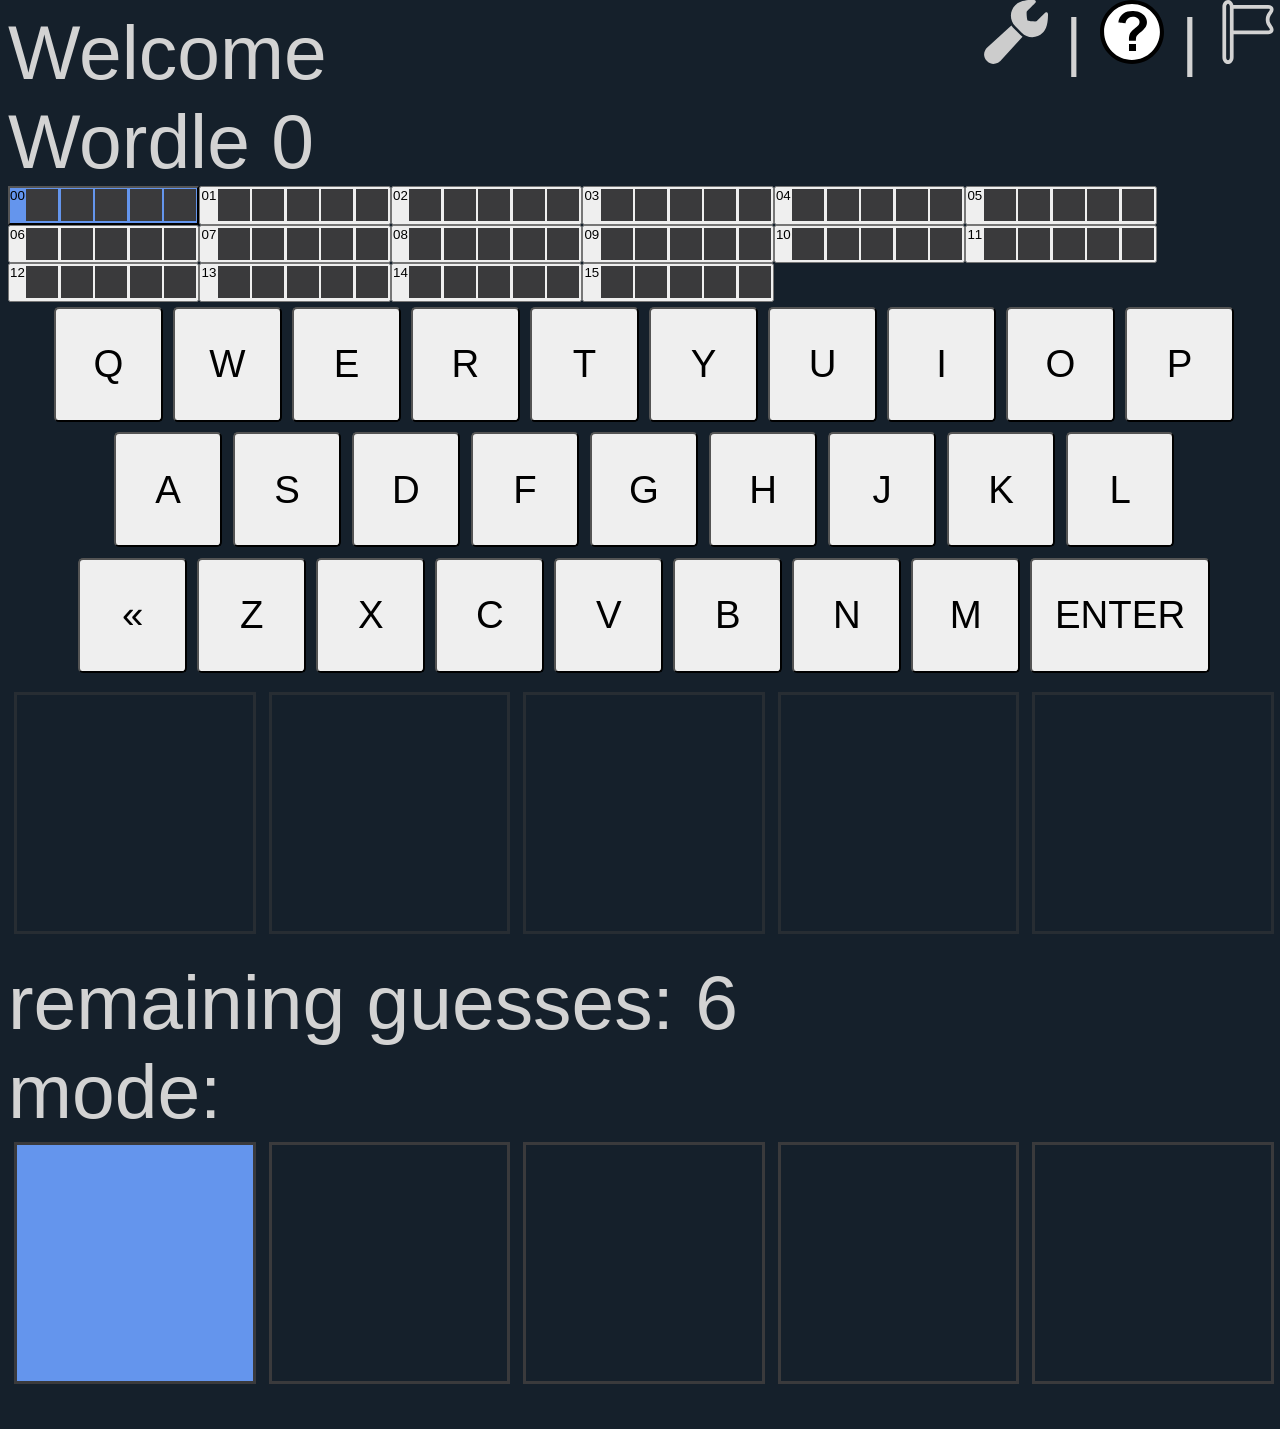
<file: index.html>
<!DOCTYPE html>

<!--
<a target="_blank" href="https://icons8.com/icon/11683/support">Support</a> icon by <a target="_blank" href="https://icons8.com">Icons8</a>
-->

<html lang="en" dir="ltr">
  <head>
    <noscript>You need to enable JavaScript to run this app.</noscript>
    <meta charset="utf-8">
	<meta name="viewport" content="width=device-width, initial-scale=1.0">
    <title>Cleverdle by AdmiralSpunky</title>
	<link rel="shortcut icon" type="image/jpg" href="res/icons8-three-leaf-clover-64.png"/>
	<link rel="stylesheet" href="style.css" />
	<link rel="stylesheet" media="only screen and (max-width: 1500px)" href="mobile.css" />
	<link rel="stylesheet" media="only screen and (min-width: 1500px)" href="full.css" />
		
	<!-- Google tag (gtag.js) -->
	<script async src="https://www.googletagmanager.com/gtag/js?id=G-V99B67FTY8"></script>
	<script>
	  window.dataLayer = window.dataLayer || [];
	  function gtag(){dataLayer.push(arguments);}
	  gtag('js', new Date());

	  gtag('config', 'G-V99B67FTY8');
	</script>

		
  </head>
  
  <body onload="f()">
	<script>
		function f()
		{
			if( localStorage.getItem('dark') != "false" ) 
			{
				document.body.classList.add('dark')
			}
			
			if( localStorage.getItem('altColor') == "true" ) 
			{
				document.body.classList.add('altColor')
			}
		}
	</script>
	
	
	<div class="layout">
		
		<div class = "column">
		
			<div class="leftTitle">Welcome</div>
			<div class="rightTitle">Wordle 0</div>
			
			<div class="previewButtonContainer"></div>

			<div class="key-container"></div>
			
			<div class="navigation" name="navigation">
				<a href="settings.html" 
					target="popup"
					onclick="window.open('settings.html','popup','width=600,height=600');return false;">
					<img src="res/wrench.svg" class="svg" title="settings"></a> | 
				<img src="res/Icon-round-Question_mark.svg" class="svg" title="tutorial"
					onClick= "toggleInfo();"></img> |
				<img src="res/white-flag.svg" class="svg" title="new game" width="20vw" height="20vw" 
					onClick= "debug('Concede button is clicked'); 
								if( confirm('Do you want to start a new game? This will not affect your stats.') )
								{										
									localStorage.removeItem('wordles'); 
									localStorage.removeItem('guessRows'); 
									localStorage.removeItem('guessesRemaining');
									localStorage.removeItem('currentWordle');
									guessesRemaining = 0; 
									gameOver();   } " > </img>

			</div>
		</div>
		
		<div class = "column">
			
			<div id="summary" class="row" style="opacity: .5"></div>
			<br>
			<div class="heartsDiv">guesses remaining: </div>
			<div class="onePuzzle-container"></div>
			<!--<div class="checkbox">	<label><input type="checkbox" id="hideG">hide previous guesses</label>	</div>
			
			<script>
				let checkbox = document.getElementById("hideG");

				checkbox.addEventListener( 'change', function() {
					localStorage.setItem('hide',this.checked);
					if(this.checked) {
						document.body.classList.add('hide')
					} else {
						document.body.classList.remove('hide')     
					}
				});
			</script>
-->
		</div>
	</div>	

		<!--  Bonus Guess popup   -->
	 <div class="bonus" style="display:none;">
		Bonus guess!
	 </div>

	
	<!-- 
	This is the New Alert Box div. I am using this, instead of JavaScript's built-in alert, so I can customize the appearance of the box, and so I can add non-text elements.
	The id value must be identical to the value for the variable NewAlertDivIDvalue in the JavaScript.
	The first six style declarations are required.
	The rest of the style declarations visually design the new alert box and may be omitted, replaced, or more declarations added.
	-->
	<div id="new-alert-box-div" 
		style="
		   display: none;
		   position: absolute;
		   z-index: 99;
		   left: 0;
		   top: 0;
		   box-sizing: border-box;
		   background-color: #fff;
		   color: #000;
		   font-size: 1em;
		   border: 1px solid #000;
		   border-radius: 10px;
		   padding: 1em;
		   margin: 2em 2em 1em 1em;
		   max-width: 500px;
		   box-shadow: 0px 0px 9px 3px #333;
		">

		<!--
		This is a "dismiss" image within the new alert box div that can be tapped to close/dismiss the new alert box.
		Replace the image with your own image or your own text.
		-->
		<div style="position: absolute; right: -10px; top: -10px;">
		<a href="javascript:RemoveNewAlert()">
		<img src="closeboxX20.png" style="height: 20px; width: 20px; border: none; outline: none;" alt="X">
		</a>
		</div>

		<!--
		This is the div within the new alert box div that will contain the alert message text.
		The id value must be identical to the value for the variable NewAlertTextIDvalue in the JavaScript.
		-->
		<div id="new-alert-box-text" style="padding-bottom: 2vw;"></div>
		
		<!--
		I'm adding a New Game button to the alert box, because that seems like a good idea
		-->
		
			
		<a href="index.html" id='next-button' style='display:none;' onClick= "
			localStorage.removeItem('wordles'); 
			localStorage.removeItem('guessRows'); 
			localStorage.removeItem('guessesRemaining');
			localStorage.removeItem('currentWordle'); " 
			class="button">next</a>	
		
		<br><br>
		<!--
		I'm putting a little donation button at the bottom of each of my alerts
		-->
		<div style="position: absolute; bottom: 0vw; left: 50%; display:none;" id="donation-button">
			<form action="https://www.paypal.com/donate" method="post" target="_top">
			<input type="hidden" name="business" value="SQDSDXT36ADAW" />
			<input type="hidden" name="no_recurring" value="0" />
			<input type="hidden" name="item_name" value="Hi, I'm AdmiralSpunky. I'm not a developer, but with your support, I can keep working on Cleverdle, and other games." />
			<input type="hidden" name="currency_code" value="USD" />
			<input type="image" src="https://www.paypalobjects.com/en_US/i/btn/btn_donate_SM.gif" border="0" name="submit" title="PayPal - The safer, easier way to pay online!" alt="Donate with PayPal button" />
			<!-- <img alt="" border="0" src="https://www.paypal.com/en_US/i/scr/pixel.gif" width="1" height="1" /> -->
			</form>
		</div>
	</div><!-- id="new-alert-box-div" -->
	<!-- End of New Alert Box div. -->
	
	
	<!-- info popup -->
	<div id="info" style='display:none;'>
		<div id="infopanel">
			<svg id="hideinfobtn" onclick="toggleInfo();" xmlns="http://www.w3.org/2000/svg" height="40" width="40" viewBox="0 0 40 40">
				<path fill="white" d="M 28.5 9.615 L 26.385 7.5 L 18 15.885 L 9.615 7.5 L 7.5 9.615 L 15.885 18 L 7.5 26.385 L 9.615 28.5 L 18 20.115 L 26.385 28.5 L 28.5 26.385 L 20.115 18 z"></path>
			</svg>
			<h1 class="smallcaps" style="top:12.5px;">answers to all of your questions</h1>
			<div class="instructionsholder">
				<span class="instructions">	You've played Wordle; now you're playing 16 Wordles at once. Each time you guess a word, your guess is applied to each of the puzzles, and each one gives you its own feedback. You start with only 6 lives, but you earn an extra one every time you solve a puzzle. 
				<br><br>
				You can use enter/backspace, or the arrow keys on a keyboard, to navigate around the puzzle display. When you finish the game, the stats report that pops up is automatically copied to your clipboard. The summary row doesn't do anything but collate the feedback that you've received from your previous guesses. You could find that same information yourself, by scrolling down and looking through your old guesses. But you don't have to do that. You're welcome.
				<br><br>
				Do you have any other questions? Have you played Zaratustra's <a href="https://zaratustra.itch.io/dordle">Dordle</a>? If you haven't, please do. If you have, and you still have questions about Cleverdle, try admiralspunky@gmail.com
				<br><br>
				I didn't know where else to put this, so here's a link to my <a href="changelog.txt">changelog!</a>
			</div>

		</div>
	</div>


	<!--I'm just loading my wordlists from other files; the actual program is in script.js-->
	<script src="targetWords.js"> </script>
	<script src="validGuesses.js"> </script>
	<script src="script.js"> </script>
	
	<!--I'm moving my main script call down here, trying to fix a race condition-->
	<script src="alert.js"> </script>
	
	
  </body>
</html>
</file>
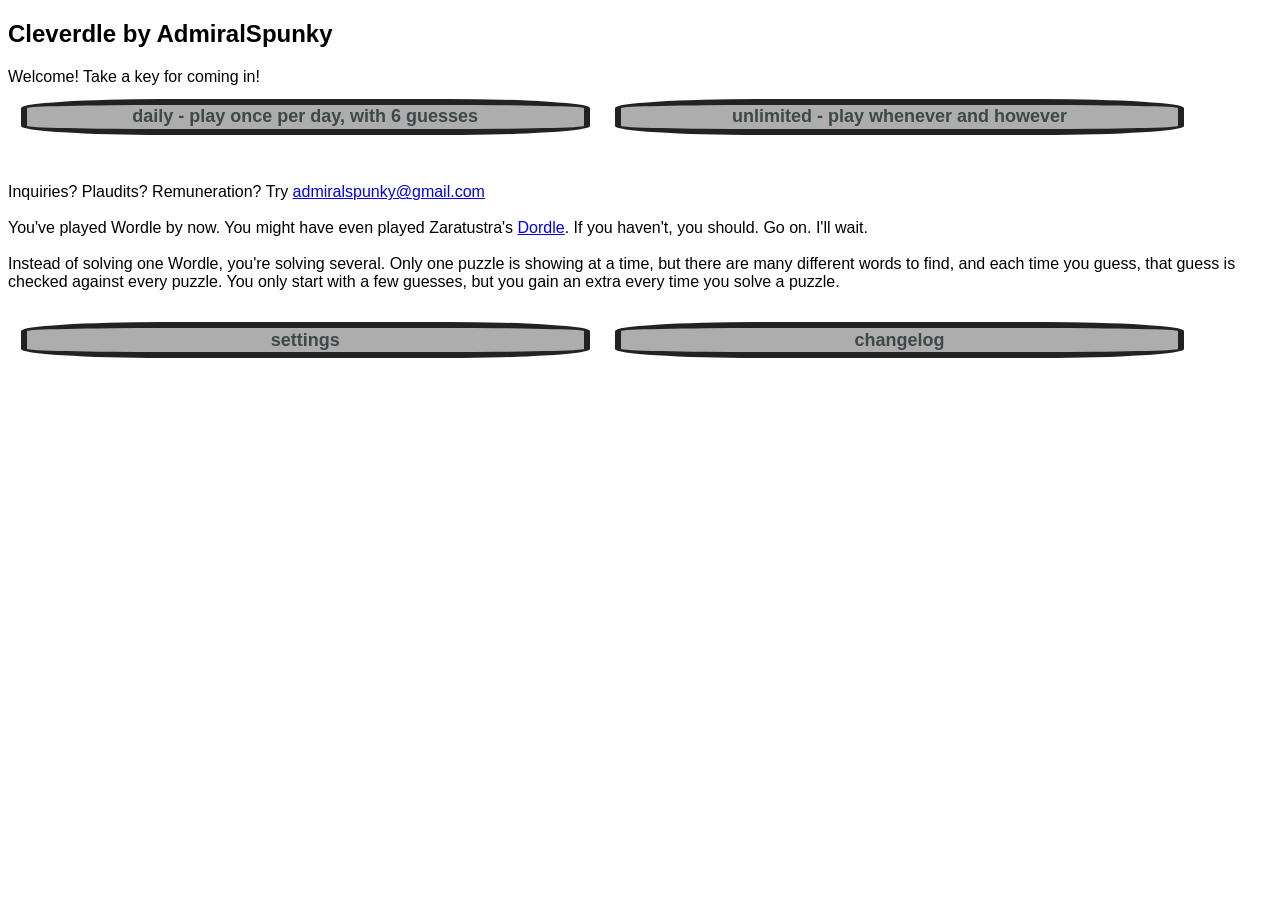
<file: backups/2022-11-29 - cleverdle/index.html>
<!DOCTYPE html>
<html lang="en" dir="ltr">
  <head>
    <meta charset="utf-8">
	<meta name="viewport" content="width=device-width, initial-scale=1.0">
    <title>Cleverdle by AdmiralSpunky</title>
	<link rel="shortcut icon" type="image/jpg" href="favicon/favicon-16x16.png"/>
	<link rel="stylesheet" href="style.css" />
	<link rel="stylesheet" media="only screen and (max-width: 400px)" href="mobile.css" />
	<link rel="stylesheet" media="only screen and (min-width: 400px)" href="full.css" />
	
  </head>
  <body onload="f()">

		<script>
		function f()
		{
			if( localStorage.getItem('dark') == "true" ) 
			{
				document.body.classList.add('dark')
			}
		}
		</script>

		<h2>Cleverdle by AdmiralSpunky</h2>
		Welcome! Take a key for coming in!
		<div class="row">
			<a href="game.html" onClick="localStorage.setItem('mode','daily');
				localStorage.removeItem('wordles'); 
				localStorage.removeItem('guessRows'); 
				localStorage.removeItem('guessesRemaining');
				localStorage.removeItem('currentWordle');" 
				class="button">daily - play once per day, with 6 guesses</a>
			<a href="game.html" onClick="localStorage.setItem('mode','free'); 
				localStorage.removeItem('wordles'); 
				localStorage.removeItem('guessRows'); 
				localStorage.removeItem('guessesRemaining');
				localStorage.removeItem('currentWordle');"
				class="button freeButton">unlimited - play whenever and however</a>
		</div>
	
		<div id="desc">
			<br><br>
			Inquiries? Plaudits? Remuneration? Try <a href="admiralspunky@gmail.com">admiralspunky@gmail.com</a>
			<br><br>
			You've played Wordle by now. You might have even played Zaratustra's <a href="https://zaratustra.itch.io/dordle">Dordle</a>. If you haven't, you should. Go on. I'll wait.
			<br><br>Instead of solving one Wordle, you're solving several. Only one puzzle is showing at a time, but there are many different words to find, and each time you guess, that guess is checked against every puzzle. 
			You only start with a few guesses, but you gain an extra every time you solve a puzzle.
			<br><br>
		</div>
		
		<div class="row">
			<a href="settings.html" class="button">settings</a>
			<a href="changelog.txt" class="button">changelog</a>
		</div>
	</body>


	

</html>
</file>
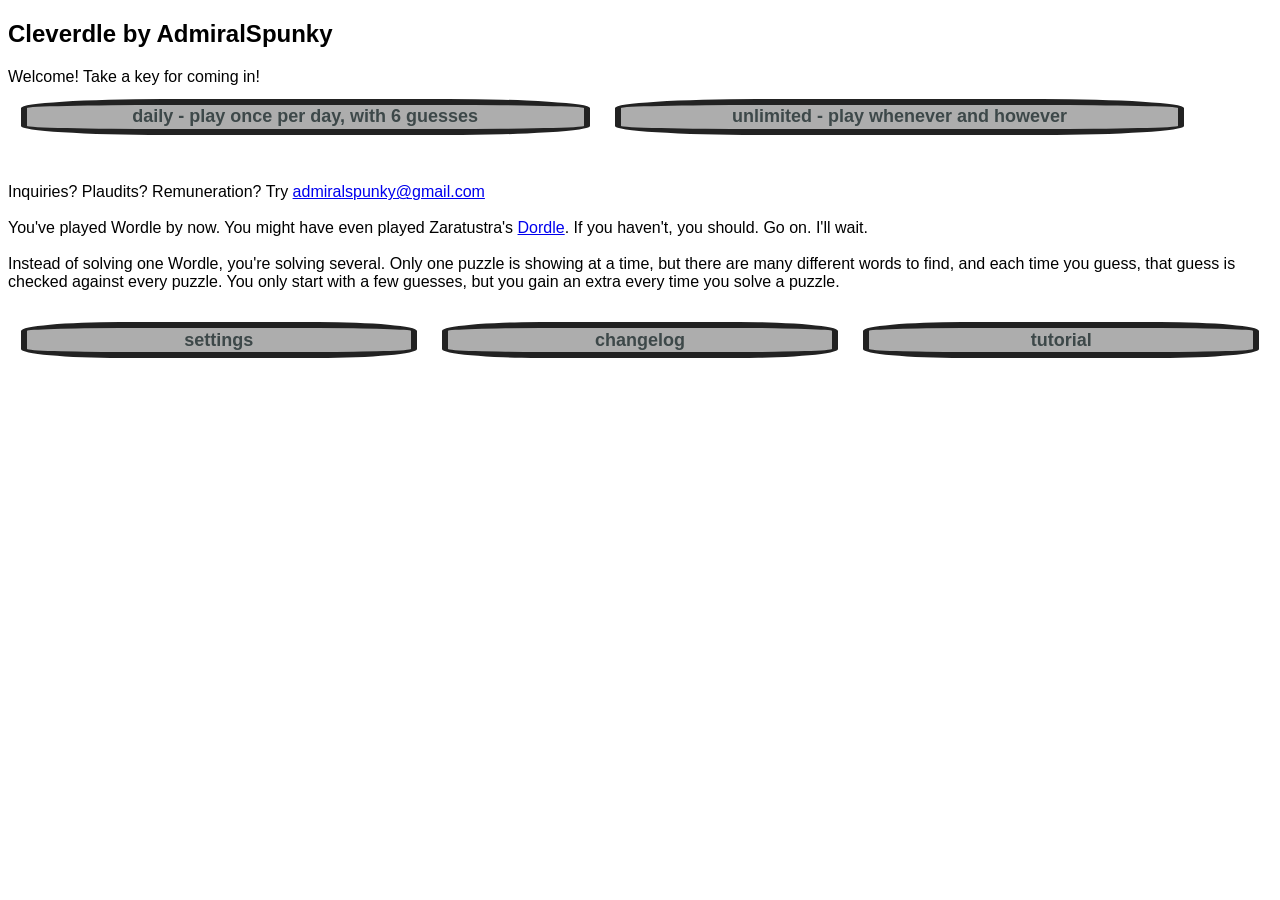
<file: backups/2022-12-15 - cleverdle/index.html>
<!DOCTYPE html>
<html lang="en" dir="ltr">
  <head>
    <meta charset="utf-8">
	<meta name="viewport" content="width=device-width, initial-scale=1.0">
    <title>Cleverdle by AdmiralSpunky</title>
	<link rel="shortcut icon" type="image/jpg" href="favicon/favicon-16x16.png"/>
	<link rel="stylesheet" href="style.css" />
	<link rel="stylesheet" media="only screen and (max-width: 400px)" href="mobile.css" />
	<link rel="stylesheet" media="only screen and (min-width: 400px)" href="full.css" />
	
  </head>
  <body onload="f()">

		<script>
		function f()
		{
			if( localStorage.getItem('dark') == "true" ) 
			{
				document.body.classList.add('dark')
			}
		}
		</script>

		<h2>Cleverdle by AdmiralSpunky</h2>
		Welcome! Take a key for coming in!
		<div class="row">
			<a href="game.html" onClick="localStorage.setItem('mode','daily');
				localStorage.removeItem('wordles'); 
				localStorage.removeItem('guessRows'); 
				localStorage.removeItem('guessesRemaining');
				localStorage.removeItem('currentWordle');" 
				class="button">daily - play once per day, with 6 guesses</a>
			<a href="game.html" onClick="localStorage.setItem('mode','free'); 
				localStorage.removeItem('wordles'); 
				localStorage.removeItem('guessRows'); 
				localStorage.removeItem('guessesRemaining');
				localStorage.removeItem('currentWordle');"
				class="button freeButton">unlimited - play whenever and however</a>
		</div>
	
		<div id="desc">
			<br><br>
			Inquiries? Plaudits? Remuneration? Try <a href="admiralspunky@gmail.com">admiralspunky@gmail.com</a>
			<br><br>
			You've played Wordle by now. You might have even played Zaratustra's <a href="https://zaratustra.itch.io/dordle">Dordle</a>. If you haven't, you should. Go on. I'll wait.
			<br><br>Instead of solving one Wordle, you're solving several. Only one puzzle is showing at a time, but there are many different words to find, and each time you guess, that guess is checked against every puzzle. 
			You only start with a few guesses, but you gain an extra every time you solve a puzzle.
			<br><br>
		</div>
		
		<div class="row">
			<a href="settings.html" class="button">settings</a>
			<a href="changelog.txt" class="button">changelog</a>
			<a href="tutorial.txt" class="button">tutorial</a>
		</div>
	</body>


	

</html>
</file>
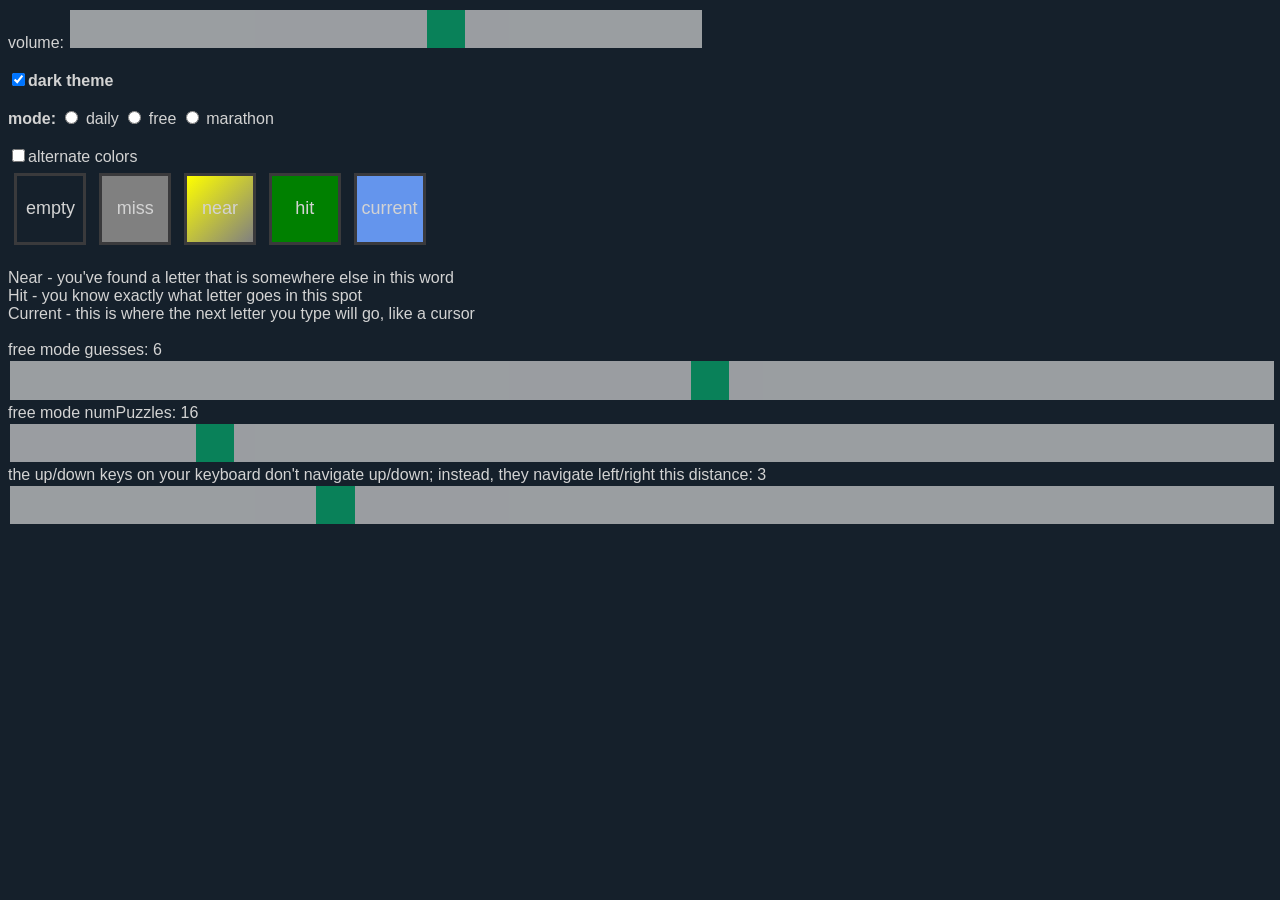
<file: settings.html>
<!DOCTYPE html>
<html lang="en" dir="ltr">
  <head>
    <meta charset="utf-8">
	<meta name="viewport" content="width=device-width, initial-scale=1.0">
    <title>Cleverdle by AdmiralSpunky</title>
	<link rel="shortcut icon" type="image/jpg" href="res/icons8-three-leaf-clover-64.png"/>
	<link rel="stylesheet" href="style.css" />
	<link rel="stylesheet" media="only screen and (max-width: 400px)" href="mobile.css" />
	<link rel="stylesheet" media="only screen and (min-width: 400px)" href="full.css" />
	
	<!-- Google tag (gtag.js) -->
	<script async src="https://www.googletagmanager.com/gtag/js?id=G-V99B67FTY8"></script>
	<script>
	  window.dataLayer = window.dataLayer || [];
	  function gtag(){dataLayer.push(arguments);}
	  gtag('js', new Date());

	  gtag('config', 'G-V99B67FTY8');
	</script>
  </head>
  <body onload="f()">
	<script>
		function f()
		{
			//just checking whatever boxes the user checked last time, based on localStorage
		
			/*I've been working on a placeholder replacement for the QWERTY onscreen keyboard, but it's not ready yet, so I'm just leaving it in the code, but commenting out this switch 	
			var keyboardSelector
			switch( localStorage.getItem('keyboard') ) 
			{
				case null:
				case "QWERTY":
					keyboardSelector = document.getElementById("keyboard1");
					break;
				case "placeholder":
					keyboardSelector = document.getElementById("keyboard2");
					break;		
			}
			keyboardSelector.checked = true
			*/
			
			var sliderV	= document.getElementById("volume-slider");
			if (localStorage.getItem('volume') != null )
			{
				sliderV.value = localStorage.getItem('volume') * 10
			}
			
			if ( localStorage.getItem("dark") === null )
			{
				localStorage.setItem('dark','true');
			}
			
			if( localStorage.getItem('dark') == "true" ) 
			{
				document.body.classList.add('dark')
				let checkbox = document.getElementById("darkmode");
				checkbox.checked = true
			}
			else
			{
				let checkbox = document.getElementById("darkmode");
				checkbox.checked = false
			}
			
			
			
			if( localStorage.getItem('altColor') == "true" ) 
			{
				document.body.classList.add('altColor')
				let checkbox = document.getElementById("altColor");
				checkbox.checked = true
			}
			
			switch( localStorage.getItem('mode') ) 
			{
				case "daily": document.getElementById("age1").checked = true; break;
				case "free": document.getElementById("age2").checked = true; break;
				case "marathon": document.getElementById("age3").checked = true; break;
			}
			
			var sliderG = document.getElementById("rangeGuesses");
			var outputG = document.getElementById("demoGuesses");
			outputG.innerHTML = sliderG.value;
			if (localStorage.getItem('initialGuesses') != null )
			{
				sliderG.value = localStorage.getItem('initialGuesses') 
				outputG.innerHTML = sliderG.value;
			}
			
			
			sliderG.oninput = function() {
			  outputG.innerHTML = this.value;
			  localStorage.setItem( 'initialGuesses',this.value )
			}
		
		
			
			var sliderP = document.getElementById("rangePuzzles");
			var outputP = document.getElementById("demoPuzzles");
			outputP.innerHTML = sliderP.value;
			if (localStorage.getItem('numPuzzlesFree') != null )
			{
				sliderP.value = localStorage.getItem('numPuzzlesFree') 
				outputP.innerHTML = sliderP.value;
			}
			
			sliderP.oninput = function() {
			  outputP.innerHTML = this.value;
			  localStorage.setItem( 'numPuzzlesFree',this.value )
			}
			
			
			var sliderUD = document.getElementById("upDownSlider");
			var outputUD = document.getElementById("upDownOutput");
			outputUD.innerHTML = sliderUD.value;
			if (localStorage.getItem('upDown') != null )
			{
				sliderUD.value = localStorage.getItem('upDown') 
				outputUD.innerHTML = sliderUD.value;
			}
			
			sliderUD.oninput = function() {
			  outputUD.innerHTML = this.value;
			  localStorage.setItem( 'upDown',this.value )
			}
		}
	</script>
	
		
<!--
	<div class="row">
		<a href="index.html" onClick= "
			localStorage.removeItem('wordles'); 
			localStorage.removeItem('guessRows'); 
			localStorage.removeItem('guessesRemaining');
			localStorage.removeItem('currentWordle');
			if(localStorage.getItem('mode') == 'marathon') localStorage.setItem('numPuzzles',1);" 
			class="button">new</a>
		<a href="index.html"	class="button">resume</a>
	</div>
-->

	volume:
	<input type="range" min="0" max="10" value="6" class="slider" style="width:50%" id="volume-slider">
	<script>
		var slider = document.getElementById("volume-slider");
		slider.addEventListener("change", function(e) {
			localStorage.setItem('volume',e.currentTarget.value / 10)
			console.log("volume " + e.currentTarget.value)
			
			let beat = new Audio('http://sevendral.com/cleverdle/res/success-1-6297.mp3');
			beat.volume = e.currentTarget.value / 10
			beat.play();
			})
	</script>
	
	
	<br><br>
	
	<div class=checkbox>	<label><input type="checkbox" id="darkmode" checked><b>dark theme</b></label>	</div>
		<script>
			let checkbox = document.getElementById("darkmode");

			checkbox.addEventListener( 'change', function() {
				localStorage.setItem('dark',this.checked);
				if(this.checked) {
					//document.body.classList.toggle("dark");
					document.body.classList.add('dark')
				} else {
					//document.body.classList.toggle("dark");
					document.body.classList.remove('dark')     
				}
			});
		</script>
	<!--	
	<div class=checkbox>	<label><input type="checkbox" id="dailymode"><b>daily</b></label>	</div>
		<script>
			checkbox = document.getElementById("dailymode");

			checkbox.addEventListener( 'change', function() {
				localStorage.setItem('mode',this.checked ? "daily" : "free" );
			});
		</script>
		-->
		
	<br>
	<b>mode:</b>
	  <input type="radio" id="age1" name="mode" value="daily" onClick="localStorage.setItem('mode','daily');">
	  <label for="age1">daily</label>
	  <input type="radio" id="age2" name="mode" value="free" onClick="localStorage.setItem('mode','free');">
	  <label for="age2">free</label>  
	  <input type="radio" id="age3" name="mode" value="marathon" onClick="localStorage.setItem('mode','marathon');">
	  <label for="age3" title="solve one puzzle, then keep doubling until you either lose or beat 64">marathon</label>

	<br><br>
		
	<div class=checkbox>	<label><input type="checkbox" id="altColor">alternate colors</label>	</div>
	<script>
		let checkbox2 = document.getElementById("altColor");

		checkbox2.addEventListener( 'change', function() {
			localStorage.setItem('altColor',this.checked);
			if(this.checked) {
				document.body.classList.add('altColor')
			} else {
				document.body.classList.remove('altColor')     
			}
		});
	</script>

	<div class="row">
		<div class="empty test tile">empty</div>
		<div class="miss test tile">miss</div>
		<div class="near test tile">near</div>
		<div class="hit test tile">hit</div>
		<div class="current test tile">current</div>
	</div>

	<br> Near - you've found a letter that is somewhere else in this word
	<br> Hit - you know exactly what letter goes in this spot
	<br> Current - this is where the next letter you type will go, like a cursor



	<br><br>
		
	<div class="slidecontainer">
		free mode guesses: <span id="demoGuesses"></span>
		<input type="range" min="1" max="10" value="6" class="slider" id="rangeGuesses">
	</div>
	<script>
		var slider = document.getElementById("rangeGuesses");
		var output = document.getElementById("demoGuesses");
		output.innerHTML = slider.value;

		slider.oninput = function() {
		  output.innerHTML = this.value;
		}
	</script>
	
	<div class="slidecontainer">
		free mode numPuzzles: <span id="demoPuzzles"></span>
		<input type="range" min="1" max="100" value="16" class="slider" id="rangePuzzles">
	</div>
	<script>
		var slider = document.getElementById("rangePuzzles");
		var output = document.getElementById("demoPuzzles");
		output.innerHTML = slider.value;

		slider.oninput = function() {
		  output.innerHTML = this.value;
		}
	</script>

	<div class="slidecontainer">
		the up/down keys on your keyboard don't navigate up/down; instead, they navigate left/right this distance: <span id="upDownOutput"></span>
		<input type="range" min="2" max="6" value="3" class="slider" id="upDownSlider">
	</div>
	<script>
		var slider = document.getElementById("upDownSlider");
		var output = document.getElementById("upDownOutput");
		output.innerHTML = slider.value;

		slider.oninput = function() {
		  output.innerHTML = this.value;
		}
	</script>



<!--I've been working on a placeholder replacement for the QWERTY onscreen keyboard, but it's not ready yet, so I'm just leaving it in the code, but commenting out this switch 	
		<br><br>

		<input type="radio" id="keyboard1" name="keyboard" onclick="localStorage.setItem('keyboard','QWERTY');">
			<label for="QWERTY">QWERTY</label>
		<br>
		<input type="radio" id="keyboard2" name="keyboard" onclick="localStorage.setItem('keyboard','placeholder');">
			<label for="placeholder">placeholder</label>
			
-->			

	</body>

</html>
</file>
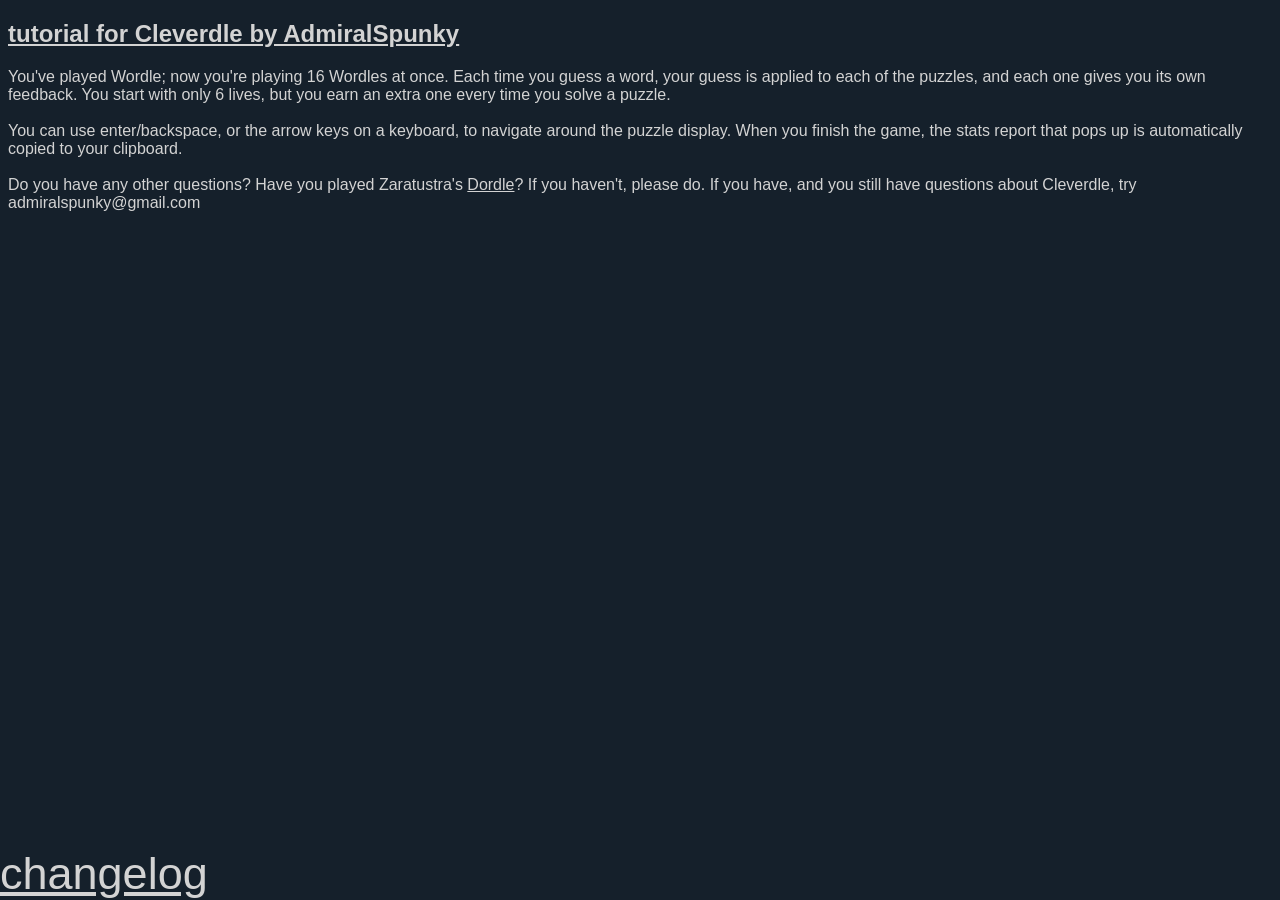
<file: tutorial.html>
<!DOCTYPE html>
<html lang="en" dir="ltr">
  <head>
    <meta charset="utf-8">
	<meta name="viewport" content="width=device-width, initial-scale=1.0">
    <title>Cleverdle by AdmiralSpunky</title>
	<link rel="shortcut icon" type="image/jpg" href="res/icons8-three-leaf-clover-64.png"/>
	<link rel="stylesheet" href="style.css" />
	<link rel="stylesheet" media="only screen and (max-width: 400px)" href="mobile.css" />
	<link rel="stylesheet" media="only screen and (min-width: 400px)" href="full.css" />
	<script src="alert.js"> </script>

	<!-- Google tag (gtag.js) -->
	<script async src="https://www.googletagmanager.com/gtag/js?id=G-V99B67FTY8"></script>
	<script>
	  window.dataLayer = window.dataLayer || [];
	  function gtag(){dataLayer.push(arguments);}
	  gtag('js', new Date());

	  gtag('config', 'G-V99B67FTY8');
	</script>
		
  </head>
  
	<body onload="f()">
	<script>
		function f()
		{
			if( localStorage.getItem('dark') != "false" ) 
			{
				document.body.classList.add('dark')
			}
						
		}
	</script>
	
	<a href="index.html"><h2>tutorial for Cleverdle by AdmiralSpunky</h2></a>
	
	You've played Wordle; now you're playing 16 Wordles at once. Each time you guess a word, your guess is applied to each of the puzzles, and each one gives you its own feedback. You start with only 6 lives, but you earn an extra one every time you solve a puzzle. 
	<br><br>
	You can use enter/backspace, or the arrow keys on a keyboard, to navigate around the puzzle display. When you finish the game, the stats report that pops up is automatically copied to your clipboard.
	<br><br>
	Do you have any other questions? Have you played Zaratustra's <a href="https://zaratustra.itch.io/dordle">Dordle</a>? If you haven't, please do. If you have, and you still have questions about Cleverdle, try admiralspunky@gmail.com
	
	<div class="navigation" name="navigation">
		<a href="changelog.txt">changelog</a>
	</div>

	</body>
	
</html>
</file>
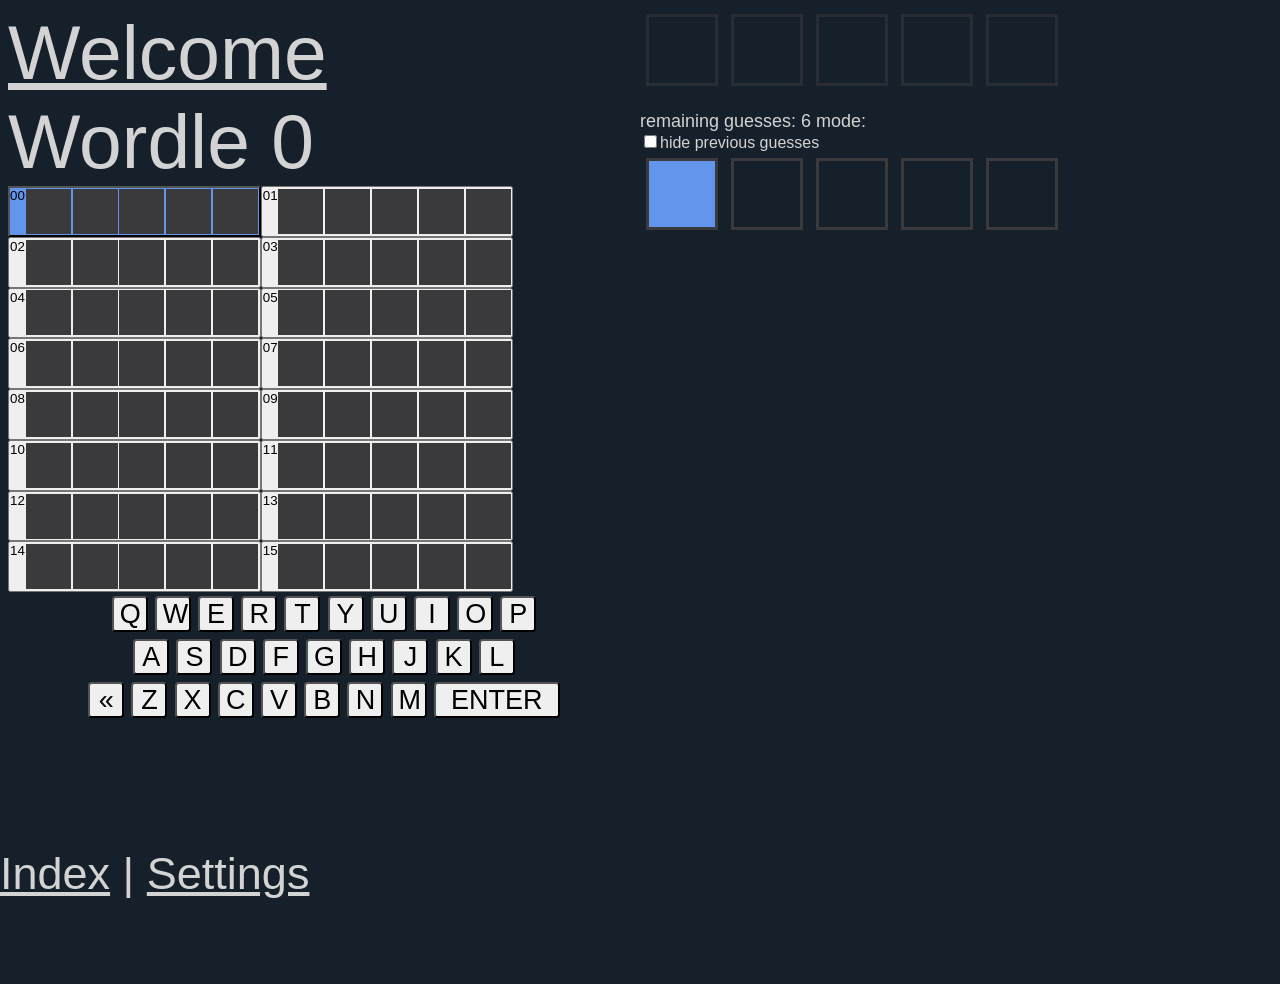
<file: backups/2022-11-29 - cleverdle/game.html>
<!DOCTYPE html>
<html lang="en" dir="ltr">
  <head>
    <meta charset="utf-8">
	<meta name="viewport" content="width=device-width, initial-scale=1.0">
    <title>Cleverdle by AdmiralSpunky</title>
	<link rel="shortcut icon" type="image/jpg" href="favicon/favicon-16x16.png"/>
	<link rel="stylesheet" href="style.css" />
	<link rel="stylesheet" media="only screen and (max-width: 400px)" href="mobile.css" />
	<link rel="stylesheet" media="only screen and (min-width: 400px)" href="full.css" />
	<script src="alert.js"> </script>

		
  </head>
  
  <body onload="f()">
	<script>
		function f()
		{
			if( localStorage.getItem('dark') == "true" ) 
			{
				document.body.classList.add('dark')
			}
			
			if( localStorage.getItem('altColor') == "true" ) 
			{
				document.body.classList.add('altColor')
			}

			// hide previous guesses 
			if( localStorage.getItem('hide') == "true" ) 
			{
				document.body.classList.add('hide')
				let hideCB = document.getElementById("hideG");
				hideCB.checked = localStorage.getItem("hide")
			}
			
		}
	</script>
	
	
	

	<div class="layout">
	

	
		<div class = "column">
		
			<a href="index.html" class="leftTitle">Welcome</a>
			<div class="rightTitle">Wordle 0</div>
			

			
			<div class="previewButtonContainer"></div>

			<div class="key-container"></div>
			
			<div class="navigation" name="navigation">
				<a href="index.html">Index</a> | 
				<a href="settings.html">Settings</a>
			</div>
		</div>
		
		<div class = "column">
			
			<div id="summary" class="row" style="opacity: .5"></div>
			<br>
			<div class="heartsDiv">guesses remaining: </div>
			<div class="checkbox">	<label><input type="checkbox" id="hideG">hide previous guesses</label>	</div>
			<div class="onePuzzle-container"></div>
			<script>
				let checkbox = document.getElementById("hideG");

				checkbox.addEventListener( 'change', function() {
					localStorage.setItem('hide',this.checked);
					if(this.checked) {
						document.body.classList.add('hide')
					} else {
						document.body.classList.remove('hide')     
					}
				});
			</script>

		</div>
	</div>	

	
	<!-- 
	This is the New Alert Box div.
	The id value must be identical to the value for the variable NewAlertDivIDvalue in the JavaScript.
	The first six style declarations are required.
	The rest of the style declarations visually design the new alert box and may be omitted, replaced, or more declarations added.
	-->
	<div id="new-alert-box-div" 
		style="
		   display: none;
		   position: absolute;
		   z-index: 99;
		   left: 0;
		   top: 0;
		   box-sizing: border-box;
		   background-color: #fff;
		   color: #000;
		   font-size: 1em;
		   border: 1px solid #000;
		   border-radius: 10px;
		   padding: 1em;
		   margin: 2em 2em 1em 1em;
		   max-width: 500px;
		   box-shadow: 0px 0px 9px 3px #333;
		">

		<!--
		This is a "dismiss" image within the new alert box div that can be tapped to close/dismiss the new alert box.
		Replace the image with your own image or your own text.
		-->
		<div style="position: absolute; right: -10px; top: -10px;">
		<a href="javascript:RemoveNewAlert()">
		<img src="closeboxX20.png" style="height: 20px; width: 20px; border: none; outline: none;" alt="X">
		</a>
		</div>

		<!--
		This is the div within the new alert box div that will contain the alert message text.
		The id value must be identical to the value for the variable NewAlertTextIDvalue in the JavaScript.
		-->
		<div id="new-alert-box-text"></div>

	</div><!-- id="new-alert-box-div" -->
	<!-- End of New Alert Box div. -->
	

	<!--I'm just loading my wordlists from other files; the actual program is in script.js-->
	<script src="targetWords.js"> </script>
	<script src="validGuesses.js"> </script>
	<script src="script.js"> </script>
  </body>
</html>
</file>
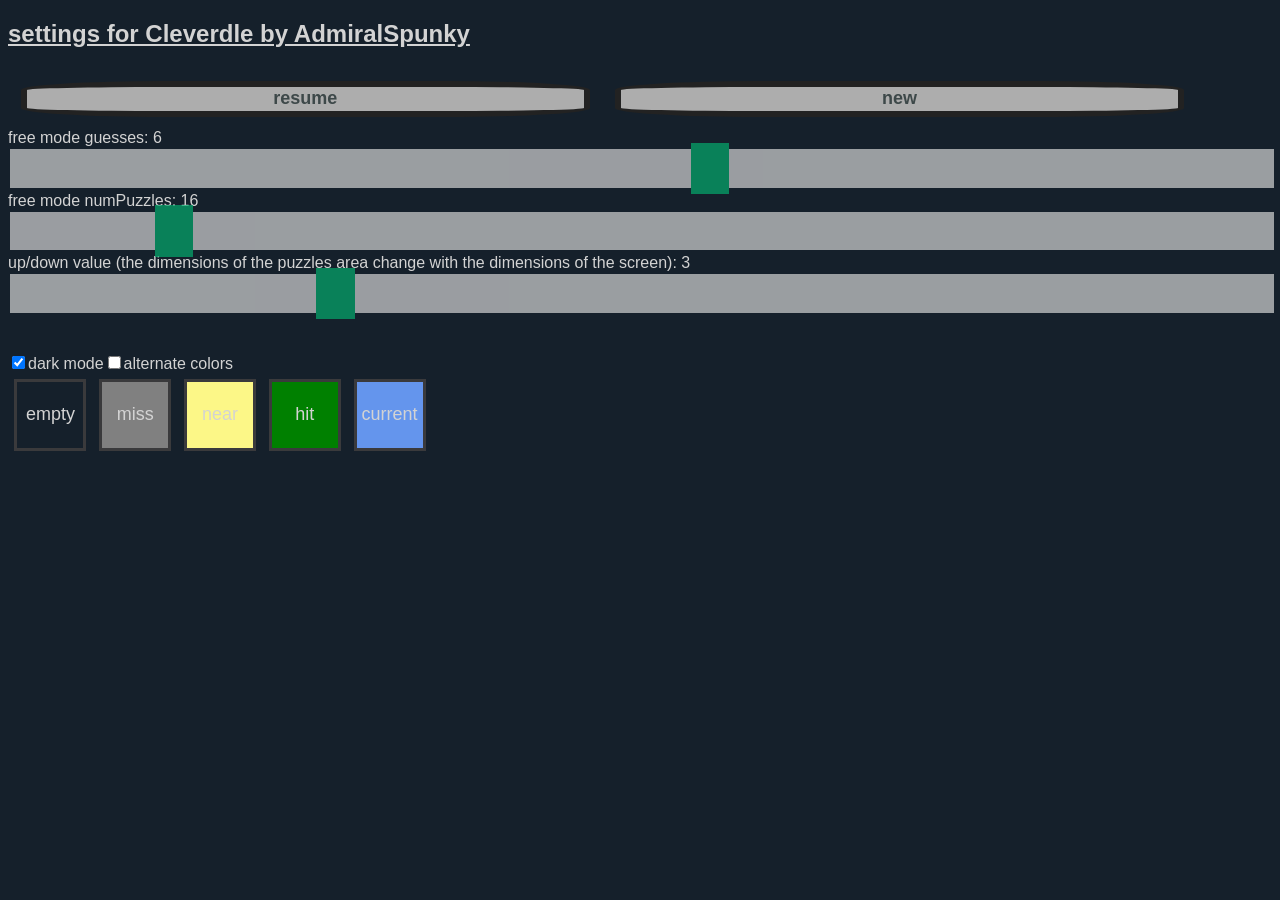
<file: backups/2022-11-29 - cleverdle/settings.html>
<!DOCTYPE html>
<html lang="en" dir="ltr">
  <head>
    <meta charset="utf-8">
	<meta name="viewport" content="width=device-width, initial-scale=1.0">
    <title>Cleverdle by AdmiralSpunky</title>
	<link rel="shortcut icon" type="image/jpg" href="favicon/favicon-16x16.png"/>
	<link rel="stylesheet" href="style.css" />
	<link rel="stylesheet" media="only screen and (max-width: 400px)" href="mobile.css" />
	<link rel="stylesheet" media="only screen and (min-width: 400px)" href="full.css" />
	
  </head>
  <body onload="f()">
	<script>
		function f()
		{
			//just checking whatever boxes the user checked last time, based on localStorage
		
			/*I've been working on a placeholder replacement for the QWERTY onscreen keyboard, but it's not ready yet, so I'm just leaving it in the code, but commenting out this switch 	
			var keyboardSelector
			switch( localStorage.getItem('keyboard') ) 
			{
				case null:
				case "QWERTY":
					keyboardSelector = document.getElementById("keyboard1");
					break;
				case "placeholder":
					keyboardSelector = document.getElementById("keyboard2");
					break;		
			}
			keyboardSelector.checked = true
			*/
			
			if( localStorage.getItem('dark') == "true" ) 
			{
				document.body.classList.add('dark')
				let checkbox = document.getElementById("darkmode");
				checkbox.checked = true
			}
			
			if( localStorage.getItem('altColor') == "true" ) 
			{
				document.body.classList.add('altColor')
				let checkbox = document.getElementById("altColor");
				checkbox.checked = true
			}
			
			var sliderG = document.getElementById("rangeGuesses");
			var outputG = document.getElementById("demoGuesses");
			outputG.innerHTML = sliderG.value;
			if (localStorage.getItem('initialGuesses') != null )
			{
				sliderG.value = localStorage.getItem('initialGuesses') 
				outputG.innerHTML = sliderG.value;
			}
			
			sliderG.oninput = function() {
			  outputG.innerHTML = this.value;
			  localStorage.setItem( 'initialGuesses',this.value )
			}
		
		
			
			var sliderP = document.getElementById("rangePuzzles");
			var outputP = document.getElementById("demoPuzzles");
			outputP.innerHTML = sliderP.value;
			if (localStorage.getItem('numPuzzles') != null )
			{
				sliderP.value = localStorage.getItem('numPuzzles') 
				outputP.innerHTML = sliderP.value;
			}
			
			sliderP.oninput = function() {
			  outputP.innerHTML = this.value;
			  localStorage.setItem( 'numPuzzles',this.value )
			}
			
			
			var sliderUD = document.getElementById("upDownSlider");
			var outputUD = document.getElementById("upDownOutput");
			outputUD.innerHTML = sliderUD.value;
			if (localStorage.getItem('upDown') != null )
			{
				sliderUD.value = localStorage.getItem('upDown') 
				outputUD.innerHTML = sliderUD.value;
			}
			
			sliderUD.oninput = function() {
			  outputUD.innerHTML = this.value;
			  localStorage.setItem( 'upDown',this.value )
			}
		}
	</script>
	
	
	<a href="index.html"><h2>settings for Cleverdle by AdmiralSpunky</h2></a>
		
	
	<div class="row" >
		<a href="game.html"  class="button">resume</a>
		<a href="game.html" onClick="onClick=localStorage.setItem('mode','free'); 
			localStorage.removeItem('wordles'); 
			localStorage.removeItem('guessRows'); 
			localStorage.removeItem('guessesRemaining');
			localStorage.removeItem('currentWordle');" 
			class="button">new</a>
	</div>
		
	<div class="slidecontainer">
		free mode guesses: <span id="demoGuesses"></span>
		<input type="range" min="1" max="10" value="6" class="slider" id="rangeGuesses">
	</div>
	<script>
		var slider = document.getElementById("rangeGuesses");
		var output = document.getElementById("demoGuesses");
		output.innerHTML = slider.value;

		slider.oninput = function() {
		  output.innerHTML = this.value;
		}
	</script>
	
	<div class="slidecontainer">
		free mode numPuzzles: <span id="demoPuzzles"></span>
		<input type="range" min="1" max="128" value="16" class="slider" id="rangePuzzles">
	</div>
	<script>
		var slider = document.getElementById("rangePuzzles");
		var output = document.getElementById("demoPuzzles");
		output.innerHTML = slider.value;

		slider.oninput = function() {
		  output.innerHTML = this.value;
		}
	</script>
	
	<div class="slidecontainer">
		up/down value (the dimensions of the puzzles area change with the dimensions of the screen): <span id="upDownOutput"></span>
		<input type="range" min="2" max="6" value="3" class="slider" id="upDownSlider">
	</div>
	<script>
		var slider = document.getElementById("upDownSlider");
		var output = document.getElementById("upDownOutput");
		output.innerHTML = slider.value;

		slider.oninput = function() {
		  output.innerHTML = this.value;
		}
	</script>

	<br><br>

	<div class="row">
	
		<div class=checkbox>	<label><input type="checkbox" id="darkmode">dark mode</label>	</div>
			<script>
				let checkbox = document.getElementById("darkmode");

				checkbox.addEventListener( 'change', function() {
					localStorage.setItem('dark',this.checked);
					if(this.checked) {
						//document.body.classList.toggle("dark");
						document.body.classList.add('dark')
					} else {
						//document.body.classList.toggle("dark");
						document.body.classList.remove('dark')     
					}
				});
			</script>
		
			
			<div class=checkbox>	<label><input type="checkbox" id="altColor">alternate colors</label>	</div>
		

			<script>
				let checkbox2 = document.getElementById("altColor");

				checkbox2.addEventListener( 'change', function() {
					localStorage.setItem('altColor',this.checked);
					if(this.checked) {
						document.body.classList.add('altColor')
					} else {
						document.body.classList.remove('altColor')     
					}
				});
			</script>
		</div>
	
		<div class="row">
			<div class="empty test tile">empty</div>
			<div class="miss test tile">miss</div>
			<div class="near test tile">near</div>
			<div class="hit test tile">hit</div>
			<div class="current test tile">current</div>
		</div>


<!--I've been working on a placeholder replacement for the QWERTY onscreen keyboard, but it's not ready yet, so I'm just leaving it in the code, but commenting out this switch 	
		<br><br>

		<input type="radio" id="keyboard1" name="keyboard" onclick="localStorage.setItem('keyboard','QWERTY');">
			<label for="QWERTY">QWERTY</label>
		<br>
		<input type="radio" id="keyboard2" name="keyboard" onclick="localStorage.setItem('keyboard','placeholder');">
			<label for="placeholder">placeholder</label>
			
-->			

	</body>

<!-- I eventually want to do a CSS Zen Garden type thing with the colors
	<div>
	  <input type="radio" id="green-yellow" name="color" value="green-yellow" checked
		onclick="var e = document.getElementById('hit'); e.style.backgroundColor = 'green';">
	  <label for="green-yellow">green-yellow</label>
	</div>

	<div>
	  <input type="radio" id="blue-orange" name="color" value="blue-orange"
		onclick="document.getElementById('hit').style.backgroundColor = 'blue'; document.getElementById('near').style.backgroundColor = 'orange'; ">
	  <label for="blue-orange">blue-orange</label>
	</div>
-->
	

</html>
</file>
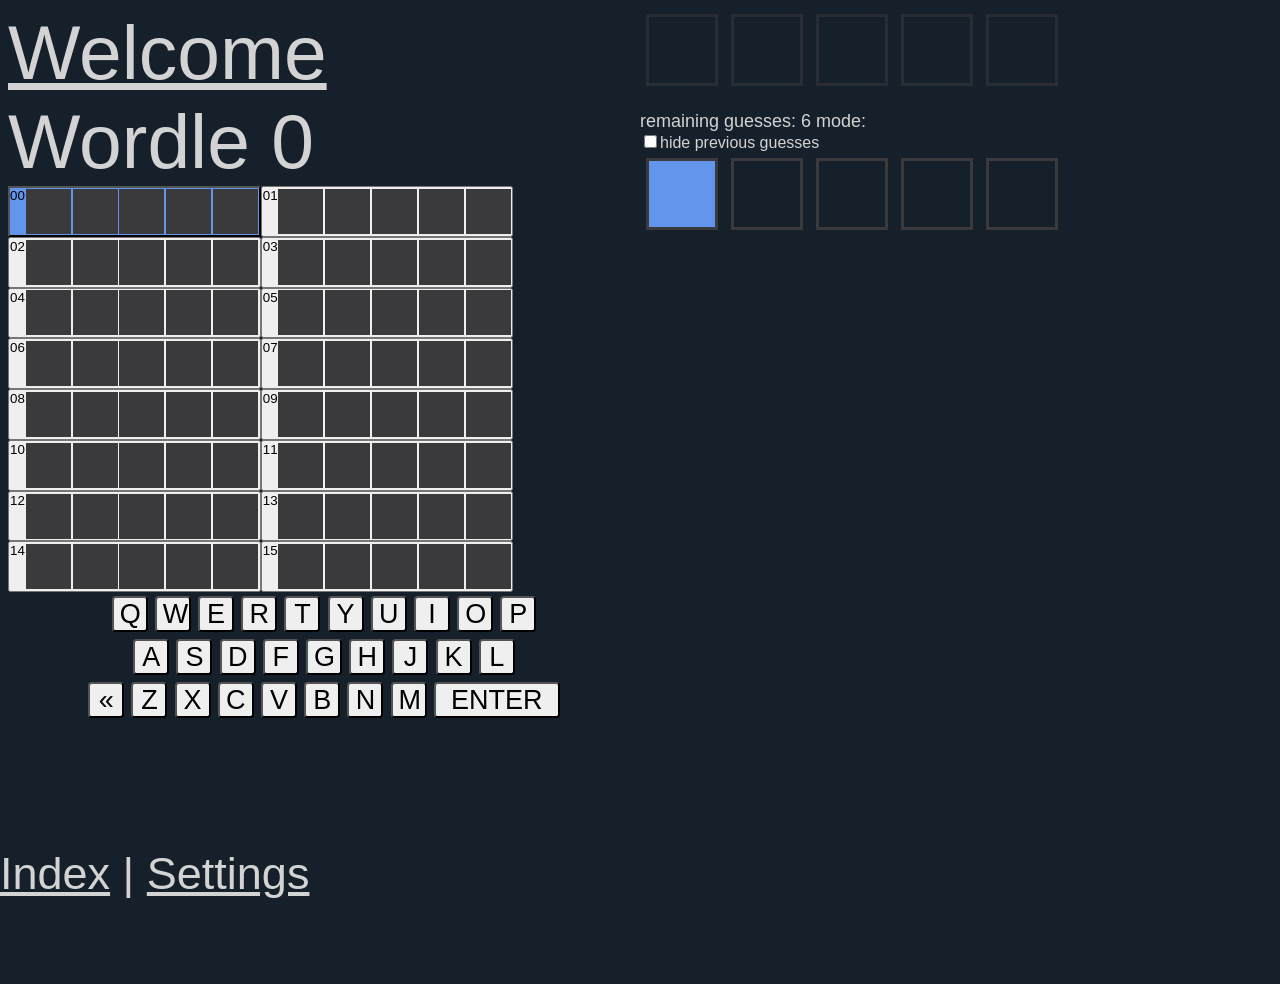
<file: backups/2022-12-15 - cleverdle/game.html>
<!DOCTYPE html>
<html lang="en" dir="ltr">
  <head>
    <meta charset="utf-8">
	<meta name="viewport" content="width=device-width, initial-scale=1.0">
    <title>Cleverdle by AdmiralSpunky</title>
	<link rel="shortcut icon" type="image/jpg" href="favicon/favicon-16x16.png"/>
	<link rel="stylesheet" href="style.css" />
	<link rel="stylesheet" media="only screen and (max-width: 400px)" href="mobile.css" />
	<link rel="stylesheet" media="only screen and (min-width: 400px)" href="full.css" />
	<script src="alert.js"> </script>

		
  </head>
  
  <body onload="f()">
	<script>
		function f()
		{
			if( localStorage.getItem('dark') == "true" ) 
			{
				document.body.classList.add('dark')
			}
			
			if( localStorage.getItem('altColor') == "true" ) 
			{
				document.body.classList.add('altColor')
			}

			// hide previous guesses 
			if( localStorage.getItem('hide') == "true" ) 
			{
				document.body.classList.add('hide')
				let hideCB = document.getElementById("hideG");
				hideCB.checked = localStorage.getItem("hide")
			}
			
		}
	</script>
	
	
	

	<div class="layout">
		
		<div class = "column">
		
			<a href="index.html" class="leftTitle">Welcome</a>
			<div class="rightTitle">Wordle 0</div>
			

			
			<div class="previewButtonContainer"></div>

			<div class="key-container"></div>
			
			<div class="navigation" name="navigation">
				<a href="index.html">Index</a> | 
				<a href="settings.html">Settings</a>
			</div>
		</div>
		
		<div class = "column">
			
			<div id="summary" class="row" style="opacity: .5"></div>
			<br>
			<div class="heartsDiv">guesses remaining: </div>
			<div class="checkbox">	<label><input type="checkbox" id="hideG">hide previous guesses</label>	</div>
			<div class="onePuzzle-container"></div>
			<script>
				let checkbox = document.getElementById("hideG");

				checkbox.addEventListener( 'change', function() {
					localStorage.setItem('hide',this.checked);
					if(this.checked) {
						document.body.classList.add('hide')
					} else {
						document.body.classList.remove('hide')     
					}
				});
			</script>

		</div>
	</div>	

	
	<!-- 
	This is the New Alert Box div.
	The id value must be identical to the value for the variable NewAlertDivIDvalue in the JavaScript.
	The first six style declarations are required.
	The rest of the style declarations visually design the new alert box and may be omitted, replaced, or more declarations added.
	-->
	<div id="new-alert-box-div" 
		style="
		   display: none;
		   position: absolute;
		   z-index: 99;
		   left: 0;
		   top: 0;
		   box-sizing: border-box;
		   background-color: #fff;
		   color: #000;
		   font-size: 1em;
		   border: 1px solid #000;
		   border-radius: 10px;
		   padding: 1em;
		   margin: 2em 2em 1em 1em;
		   max-width: 500px;
		   box-shadow: 0px 0px 9px 3px #333;
		">

		<!--
		This is a "dismiss" image within the new alert box div that can be tapped to close/dismiss the new alert box.
		Replace the image with your own image or your own text.
		-->
		<div style="position: absolute; right: -10px; top: -10px;">
		<a href="javascript:RemoveNewAlert()">
		<img src="closeboxX20.png" style="height: 20px; width: 20px; border: none; outline: none;" alt="X">
		</a>
		</div>

		<!--
		This is the div within the new alert box div that will contain the alert message text.
		The id value must be identical to the value for the variable NewAlertTextIDvalue in the JavaScript.
		-->
		<div id="new-alert-box-text"></div>

	</div><!-- id="new-alert-box-div" -->
	<!-- End of New Alert Box div. -->
	

	<!--I'm just loading my wordlists from other files; the actual program is in script.js-->
	<script src="targetWords.js"> </script>
	<script src="validGuesses.js"> </script>
	<script src="script.js"> </script>
  </body>
</html>
</file>
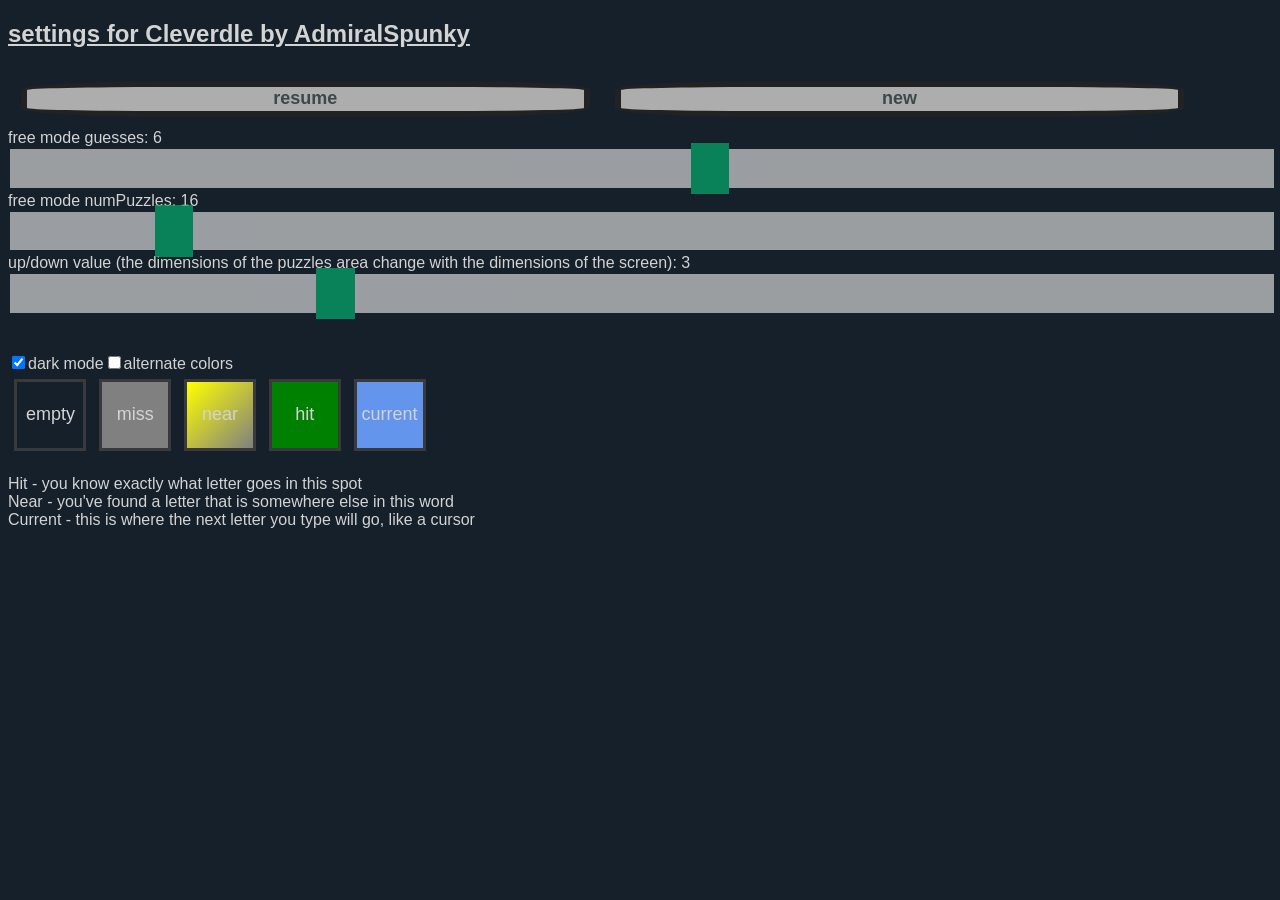
<file: backups/2022-12-15 - cleverdle/settings.html>
<!DOCTYPE html>
<html lang="en" dir="ltr">
  <head>
    <meta charset="utf-8">
	<meta name="viewport" content="width=device-width, initial-scale=1.0">
    <title>Cleverdle by AdmiralSpunky</title>
	<link rel="shortcut icon" type="image/jpg" href="favicon/favicon-16x16.png"/>
	<link rel="stylesheet" href="style.css" />
	<link rel="stylesheet" media="only screen and (max-width: 400px)" href="mobile.css" />
	<link rel="stylesheet" media="only screen and (min-width: 400px)" href="full.css" />
	
  </head>
  <body onload="f()">
	<script>
		function f()
		{
			//just checking whatever boxes the user checked last time, based on localStorage
		
			/*I've been working on a placeholder replacement for the QWERTY onscreen keyboard, but it's not ready yet, so I'm just leaving it in the code, but commenting out this switch 	
			var keyboardSelector
			switch( localStorage.getItem('keyboard') ) 
			{
				case null:
				case "QWERTY":
					keyboardSelector = document.getElementById("keyboard1");
					break;
				case "placeholder":
					keyboardSelector = document.getElementById("keyboard2");
					break;		
			}
			keyboardSelector.checked = true
			*/
			
			if( localStorage.getItem('dark') == "true" ) 
			{
				document.body.classList.add('dark')
				let checkbox = document.getElementById("darkmode");
				checkbox.checked = true
			}
			
			if( localStorage.getItem('altColor') == "true" ) 
			{
				document.body.classList.add('altColor')
				let checkbox = document.getElementById("altColor");
				checkbox.checked = true
			}
			
			var sliderG = document.getElementById("rangeGuesses");
			var outputG = document.getElementById("demoGuesses");
			outputG.innerHTML = sliderG.value;
			if (localStorage.getItem('initialGuesses') != null )
			{
				sliderG.value = localStorage.getItem('initialGuesses') 
				outputG.innerHTML = sliderG.value;
			}
			
			sliderG.oninput = function() {
			  outputG.innerHTML = this.value;
			  localStorage.setItem( 'initialGuesses',this.value )
			}
		
		
			
			var sliderP = document.getElementById("rangePuzzles");
			var outputP = document.getElementById("demoPuzzles");
			outputP.innerHTML = sliderP.value;
			if (localStorage.getItem('numPuzzles') != null )
			{
				sliderP.value = localStorage.getItem('numPuzzles') 
				outputP.innerHTML = sliderP.value;
			}
			
			sliderP.oninput = function() {
			  outputP.innerHTML = this.value;
			  localStorage.setItem( 'numPuzzles',this.value )
			}
			
			
			var sliderUD = document.getElementById("upDownSlider");
			var outputUD = document.getElementById("upDownOutput");
			outputUD.innerHTML = sliderUD.value;
			if (localStorage.getItem('upDown') != null )
			{
				sliderUD.value = localStorage.getItem('upDown') 
				outputUD.innerHTML = sliderUD.value;
			}
			
			sliderUD.oninput = function() {
			  outputUD.innerHTML = this.value;
			  localStorage.setItem( 'upDown',this.value )
			}
		}
	</script>
	
	
	<a href="index.html"><h2>settings for Cleverdle by AdmiralSpunky</h2></a>
		
	
	<div class="row" >
		<a href="game.html"  class="button">resume</a>
		<a href="game.html" onClick="onClick=localStorage.setItem('mode','free'); 
			localStorage.removeItem('wordles'); 
			localStorage.removeItem('guessRows'); 
			localStorage.removeItem('guessesRemaining');
			localStorage.removeItem('currentWordle');" 
			class="button">new</a>
	</div>
		
	<div class="slidecontainer">
		free mode guesses: <span id="demoGuesses"></span>
		<input type="range" min="1" max="10" value="6" class="slider" id="rangeGuesses">
	</div>
	<script>
		var slider = document.getElementById("rangeGuesses");
		var output = document.getElementById("demoGuesses");
		output.innerHTML = slider.value;

		slider.oninput = function() {
		  output.innerHTML = this.value;
		}
	</script>
	
	<div class="slidecontainer">
		free mode numPuzzles: <span id="demoPuzzles"></span>
		<input type="range" min="1" max="128" value="16" class="slider" id="rangePuzzles">
	</div>
	<script>
		var slider = document.getElementById("rangePuzzles");
		var output = document.getElementById("demoPuzzles");
		output.innerHTML = slider.value;

		slider.oninput = function() {
		  output.innerHTML = this.value;
		}
	</script>
	
	<div class="slidecontainer">
		up/down value (the dimensions of the puzzles area change with the dimensions of the screen): <span id="upDownOutput"></span>
		<input type="range" min="2" max="6" value="3" class="slider" id="upDownSlider">
	</div>
	<script>
		var slider = document.getElementById("upDownSlider");
		var output = document.getElementById("upDownOutput");
		output.innerHTML = slider.value;

		slider.oninput = function() {
		  output.innerHTML = this.value;
		}
	</script>

	<br><br>

	<div class="row">
	
		<div class=checkbox>	<label><input type="checkbox" id="darkmode">dark mode</label>	</div>
			<script>
				let checkbox = document.getElementById("darkmode");

				checkbox.addEventListener( 'change', function() {
					localStorage.setItem('dark',this.checked);
					if(this.checked) {
						//document.body.classList.toggle("dark");
						document.body.classList.add('dark')
					} else {
						//document.body.classList.toggle("dark");
						document.body.classList.remove('dark')     
					}
				});
			</script>
		
			
			<div class=checkbox>	<label><input type="checkbox" id="altColor">alternate colors</label>	</div>
		

			<script>
				let checkbox2 = document.getElementById("altColor");

				checkbox2.addEventListener( 'change', function() {
					localStorage.setItem('altColor',this.checked);
					if(this.checked) {
						document.body.classList.add('altColor')
					} else {
						document.body.classList.remove('altColor')     
					}
				});
			</script>
		</div>
	
		<div class="row">
			<div class="empty test tile">empty</div>
			<div class="miss test tile">miss</div>
			<div class="near test tile">near</div>
			<div class="hit test tile">hit</div>
			<div class="current test tile">current</div>
		</div>

		<br> Hit - you know exactly what letter goes in this spot
		<br> Near - you've found a letter that is somewhere else in this word
		<br> Current - this is where the next letter you type will go, like a cursor

<!--I've been working on a placeholder replacement for the QWERTY onscreen keyboard, but it's not ready yet, so I'm just leaving it in the code, but commenting out this switch 	
		<br><br>

		<input type="radio" id="keyboard1" name="keyboard" onclick="localStorage.setItem('keyboard','QWERTY');">
			<label for="QWERTY">QWERTY</label>
		<br>
		<input type="radio" id="keyboard2" name="keyboard" onclick="localStorage.setItem('keyboard','placeholder');">
			<label for="placeholder">placeholder</label>
			
-->			

	</body>

<!-- I eventually want to do a CSS Zen Garden type thing with the colors
	<div>
	  <input type="radio" id="green-yellow" name="color" value="green-yellow" checked
		onclick="var e = document.getElementById('hit'); e.style.backgroundColor = 'green';">
	  <label for="green-yellow">green-yellow</label>
	</div>

	<div>
	  <input type="radio" id="blue-orange" name="color" value="blue-orange"
		onclick="document.getElementById('hit').style.backgroundColor = 'blue'; document.getElementById('near').style.backgroundColor = 'orange'; ">
	  <label for="blue-orange">blue-orange</label>
	</div>
-->
	

</html>
</file>
<file: style.css>
/*Here's the CSS for my 64dle game, both for index.html and game.html*/

/* Assuming specificity is exactly the same, order does matter. Styles declared later win.*/
.miss {
	background-color: gray
}

.near {
	background: linear-gradient(to right bottom, yellow, gray)
	/*rgb(252,247,135)*/
}
.hit {
	background-color: green !important
}

.current {
	background-color: #6495ED
}


.altColor .near {
	background: linear-gradient(to right bottom, blue, gray)
}
.altColor .hit {
	background-color: orange !important
}

.altColor .current {
	background-color: #99895f
}



body {
	color: #000000;
	background-color: #ffffff;

	font-family: 'Trebuchet MS', 'Lucida Sans Unicode', 'Lucida Grande',
    'Lucida Sans', Arial, sans-serif;
}

.dark {
  background-color: #15202b;
  color: #d3d3d3
}


.row {
	width:100%;
  display: flex;
  flex-direction:row;
}

.column {
	width: 100%;

  display: flex;
  flex-direction:column;
  
  break-inside: avoid-column;
  page-break-inside:avoid;
  overflow: hidden;
  
}
  


.dark a
{
	background-color: #15202b;
	color: #d3d3d3
}

a.button {
	
    -webkit-appearance: button;
    -moz-appearance: button;
    appearance: button;

    text-decoration: none;
	
	width: 100%;
    
    box-sizing: border-box;
    display: flex;
    justify-content: center;
    align-items: center;
	margin: 1vw;
	

  background-color: #adadad;
  color: #3d4849;
  
  border: 0.5vw solid #222222;
  border-radius: 25%;
  
  cursor: pointer;
 
 
 font-family: Circular,-apple-system,BlinkMacSystemFont,Roboto,"Helvetica Neue",sans-serif;
  font-size: 3vw;
  font-weight: 600; /* just make the text bold? */
  
  
  outline: none;
  position: relative;
  text-align: center;
  text-decoration: none;
  touch-action: manipulation;
  transition: box-shadow .2s,-ms-transform .1s,-webkit-transform .1s,transform .1s;
  user-select: none;
  -webkit-user-select: none;
}
/*
a.button:focus-visible {
  box-shadow: #222222 0 0 0 2vw, rgba(255, 255, 255, 0.8) 0 0 0 4vw;
  transition: box-shadow .2s;
}

a.button:active {
  
 background-color: #F7F7F7;
  border-color: #000000; 
  transform: scale(.96);
}

a.button:disabled {
   border-color: #DDDDDD;
    color: #DDDDDD; 
  cursor: not-allowed;
  opacity: 1;
}
*/

/*
.slidecontainer{
	width:100%;
}

.slider{
	width:100%;
	height:30vw;
	
	background: #d3d3d3;
  outline: none;
  opacity: 0.7;
  -webkit-transition: .2s;
  transition: opacity .2s;
  
  cursor: pointer;
}

.slider::-webkit-slider-thumb {
	height:20vw;
}


.slider:hover {
  opacity: 1;
}
*/

.slidecontainer {
  width: 100%;
}

.slider {
  -webkit-appearance: none;
  width: 100%;
  height: 3vw;
  background: #d3d3d3;
  outline: none;
  opacity: 0.7;
  -webkit-transition: .2s;
  transition: opacity .2s;
}

.slider:hover {
  opacity: 1;
}

.slider::-webkit-slider-thumb {
  -webkit-appearance: none;
  appearance: none;
  width: 3vw;
  height: 3vw;
  background: #04AA6D;
  cursor: pointer;
}

.slider::-moz-range-thumb {
  width: 25px;
  height: 25px;
  background: #04AA6D;
  cursor: pointer;
}


/*
---game.html---
*/

.leftTitle{
	font-size: 6vw;
}
.rightTitle{
	font-size: 6vw;
}


.onePuzzle-container {
	width: 100%;
	height:100%;
	margin-bottom: 3vw;
	
	break-inside: avoid-column;
	
	display: flex;
	flex-direction: column;
	/* flex-direction: column-reverse; */
	break-after: column;
}

.onePuzzle-container div {
    display: flex;
}

.old /*just shrinking my old guessRows*/
{
	width: 80%;
}

.old .tile/*just shrinking my old guessRows*/
{
	height:80%;
	font-size: 2vw; 
}


.hide .old{ display:none !important;} /*I can either hide the future GuessRows, or the past ones via a switch, but not both */


/*I'm hiding my old guessRows, but I was going back and Showing the rows which contain a yellow letter - which turns out to be almost all of them, so it's kind of pointless to hide the rest
.hide .show 
{
	display: flex !important;
}*/

/*.onePuzzle-container .tile { */
.tile {
	width: 8vw;
	
	aspect-ratio: 1/1;

	font-size: 6vw;
    border: .25vw solid#3a3a3c;
    box-sizing: border-box;
    display: flex;
    justify-content: center;
    align-items: center;
    margin: .5vw;
}

.tile.test {font-size: 1.5vw }


.previewButtonContainer {
    width: 100%
    margin-bottom: 3vw;
	
	display: flex;
	flex-direction: row;
	flex-wrap: wrap;
	
	break-inside: avoid-column;
	
}

/*here are the 64 preview buttons*/
.previewButtonContainer button
{
	display: flex;
	flex-direction: row;
}

.previewButtonContainer button div /*each of the preview buttons contains 5 other divs */
{
	
	width: 1.5vw;
	height: 1.5vw;
	
	font-family: 	Arial;
	font-weight: bold;
	font-size: 1.5vw;
	
	margin: .1vw;
	
	background-color: #3a3a3c
}

.dark .previewButtonContainer button div
{
	color: #d3d3d3;
}


/*
ON-SCREEN KEYBOARD
I couldn't figure out how to enter a linebreak inside this container, so instead I faked it with margins and witchcraft,
 which means that if I change the size of any of the elements, the formatting might break - which I dislike, but here we are
*/

.key-container {
	text-align:center;
	height: 30vw;
	
	position: relative; /*CSS is annoying. The child elements which have Absolute live within the nearest explicitly positioned parent element - which is to say, the outer box needs position:relative, and the inner boxes need position: absolute */
}

.key-container button {
	width: 4vw;
	height: 4vw;
	font-size: 2vw;
	
	
    border-radius: .4vw;
	border-color: black;
    margin: .4vw;
}

.key-container button:nth-child(21) { width: 10vw;
									   } /* << */

.key-container button:nth-child(30) { /* enter */
	width: 10vw; 
	} 


/*
here's a little flipping animation when the player submits a guess
*/

.flip {
    animation: 1s linear flipping;
}

@keyframes flipping {
    0% {
        transform: rotateX(0deg);
    }
    50% {
        transform: rotateX(90deg);
    }
    100% {
        transform: rotateX(0deg);
    }
}


/*
#summary {
	font-size: 40vw;
}
*/

/* remaining guesses */
.heartsDiv {
	font-size: 6vw;
}

/*navigation icons */
.svg
{
	height: 1em;
	width: 1em;
}



/* I'm just copying a whole bunch of styling from Fusele. Hopefully it helps. */


#stats, #settings, #info {
	font-family: Arial, Helvetica, sans-serif;
    text-align: center;
	position: absolute;
	color: white;
	width: 90%;
	height: 90%;
	margin:4w;
	backdrop-filter: blur(0.875px) brightness(65%);
	display:none;
	-webkit-animation: fadein 0.25s;
       -moz-animation: fadein 0.25s;
        -ms-animation: fadein 0.25s;
         -o-animation: fadein 0.25s;
            animation: fadein 0.25s;
}
#stats {
	z-index:25;
}
#settings {
	z-index:27;
}
#info {
	z-index:26;
}

#statspanel, #settingspanel, #infopanel {
	
	border: 2px solid #1A1A1A;
	border-radius:25px;
	background: linear-gradient(90deg, hsl(240deg 9% 6%) 0%, hsl(225deg 11% 7%) 100%);

	margin:auto;
	margin-top:40px;
	position:relative;
	overflow-x: hidden;
	overflow-y: scroll;
    scrollbar-width: none; /* Firefox */
    -ms-overflow-style: none;  /* Internet Explorer 10+ */
}

.instructionsholder {
	position:relative; 
	top:2vw; 
	margin-bottom:4vw; 
	text-align:left;
	justify-content:left;
	display:flex;
	flex-direction:column;
}
.instructions {
	margin-left:12.5px;
	margin-right:12.5px;
	margin-bottom:5px;
	font-size:18px;
	font-family: Arial, Helvetica, sans-serif;
	font-weight:400;
	width:fit-content;
	text-align:left;
}

#statspanel::-webkit-scrollbar, #settingspanel::-webkit-scrollbar, #infopanel::-webkit-scrollbar { /* WebKit */
    width: 0;
    height: 0;
}

#statistics, #Kstatistics {
	display:flex;
	position:relative;
	margin:auto;
	top:18;
}

#gamesplayed, #gameswon, #avgwins, #avgrows, #Kgamesplayed, #Kgameswon, #Kavgwins, #Kavgrows {
	width:67px;
	margin:auto;
	font-size:13px;
	font-weight:normal;
}
.GP, .GW, .AW, .AR, .KGP, .KGW, .KAW, .KAR {
	margin:auto;
	text-align:center;
	font-size: 30px !important;
	font-weight: 550 !important;
}

#hidestatsbtn, #hidesettingsbtn, #hideinfobtn {
	position:absolute;
	top:5.5px;
	right:3px;
}
#blindstatsbtn {
	position:absolute;
	top:9px;
	left:8px;
	transform:scale(0.8, 0.8);
	margin-top:-2px;
	cursor:pointer;
}

#distribution, #Kdistribution {
	width:390px;
	margin: 0 15px 0 15px;
	position:absolute;
	font-family: Arial, Helvetica, sans-serif;
	top:145px;
}

.DRow {
	display:flex;
	margin-top:3px;
}
.DNum {
	width:10px;
	height:17px;
	text-align:center;
	padding-top:3px;
	font-weight:550;
	font-size:22px;
}
.DRect {
	background:#42464d;
	width:15px;
	height:26px;
	margin-left:11.75px;
	text-align:right;
	font-size:22px;
	padding-top:2.5px;
	padding-right:3.25px;
}

#countdownholder {
	display:flex;
	font-variant: small-caps;
	font-size:27px;
	margin:auto;
	position:relative;
	top:458px;
	pointer-events: none;
	width: fit-content;
}
#countdown {
	padding-top:3.5px;
	font-size:23px;
	letter-spacing:2px;
	margin:auto;
	position:relative;
	pointer-events: none;
	width: fit-content;
	line-height:0px;
}

#statsbuttons {
	position:relative;
	top:462.25px;
	width:400px;
	margin-left: auto;
	margin-right: auto;
	display:flex;
}

#playagain, #sharegame {
	font-weight:600;
	font-size:26px;
	border-radius:7px;
	height:50px;
	margin:auto;
	cursor: pointer;
	position:relative;
}
#playagain {
	width:217.5px;
	background:#6AAA64;
}
#sharegame {
	width:150px;
	background:#42464D;
}
#paholder {
	position:absolute;
	top:12px;
	left: 11.75px;
}
#sgholder {
	position:absolute;
	top:12px;
	left:11.75px;
}

#patext, #sgtext {
	width:fit-content;
	height:fit-content;
	margin:auto;
}

#pasvg, #sgsvg {
	position:absolute;
	margin:auto;
	margin-top:0px;
}
#pasvg {
	top:-6.5px;
}
#sgsvg {
	top:-4px;
}
#sgsvg path {
	transform: scaleY(0.903614);
}





#sidebuttons {
	width:420px;
}

#leftbuttons, #rightbuttons {
	width: fit-content;
	display: flex;
	flex-wrap: nowrap;
	position: absolute;
	cursor:pointer;
	margin:auto;
	z-index:10;
}

#leftbuttons {
	left:-1px;
	top:0px;
}
#rightbuttons {
	right:-4px;
	top:-0.5px;
}
#blindbtn {
	margin-right:3px;
}
#statsbtn {
	margin-top:0.5px;
	transform:scaleY(1.055);
}

.layout
{
	z-index:1;
	position: absolute; 
}
</file>
<file: mobile.css>
/*These are some extra rules that only apply to mobile devices; my main css is in style.css */

.layout {
	display: flex;
	flex-direction:column;
}

.row {
	
  display: flex;
  flex-direction: row;
}
.column {

}


a.button {
	font-size: 4.5vw;
}

.navigation{
	position: fixed;
	top:0vw;
	right:0vw;
	font-size:5vw;
}


.tile
{
	width: 100%;
    height: 100%;
	
	font-size: 16vw;
}

.tile.test /*on the menu page, where you can preview the colors*/
{
	font-size: 4vw;
}

/*here are the 64 preview buttons*/


.previewButtonContainer button
{
	display: flex;
	flex-direction: row;
	
	padding: 0;
}

.previewButtonContainer button div /*each of the preview buttons contains 5 other divs */
{
	
	width: 2.5vw;
	height: 2.5vw;
	
	font-family: 	Arial;
	font-weight: bold;
	font-size: 2.5vw;
	
	margin: .1vw;
	
	background-color: #3a3a3c
}

/*on-screen qwerty keyboard*/

.key-container {
	/*
	border-style: solid;
	border-color: red;
	*/
}

.key-container.qwerty button {
	width: 8.5vw;
	height: 9vw;
	font-size: 3vw;
	
    border-radius: .4vw;
	border-color: black;
    margin: .4vw;
}

.key-container.qwerty button:nth-child(21) { width: 17vw;
									   } /* << */

.key-container.qwerty button:nth-child(30) { /* enter */
	width: 14vw; 
	} 


/*on-screen placeholder keyboard*/

.key-container.placeholder button {
	width: 8.5vw;
	height: 9vw;
	font-size: 3vw;
	
    border-radius: .4vw;
	border-color: black;
    margin: .4vw;
}

.key-container.placeholder button:nth-child(21) { width: 17vw;
									   } /* << */

.key-container.placeholder button:nth-child(30) { /* enter */
	width: 14vw; 
	} 




 /* guessRows */

.onePuzzle-container
{
	flex-direction: column-reverse; 
	font-size: 12.0vw !important;
}

.onePuzzle-container .old .tile
{
	font-size: 10vw;
}


/*when you guess correctly */
.bonus
{
	border-style: solid;
	border-radius: 1.4vw;
	border-color: red;
	
	position: absolute;
	top: 40px; left: 40px;
	
	 background: blue;
}

/*shrinking the font size on the Near summary tiles */
#summary .tile.near
{
	font-size: 8vw;
	font-style: italic;
}
</file>
<file: full.css>
/*These are some extra rules that only apply to desktops or large devices; my main css is in style.css */

.layout {
	display: flex;
	flex-direction:row;
}

.column {
	width: 50%;
	height: 100%;
}

a.button
{
	width: 45%;
	font-size: 2vmin;
	height: 4vmin;
}

.navigation{
	position: fixed;
	bottom:0vmin;
	left:0vmin;
	font-size:5vmin;
}





.tile
{
	width: 8vmin;
    height: 8vmin;
	
	font-size: 5vmin;
}

.tile.test /*on the menu page, where you can preview the colors*/
{
	font-size: 2vmin;
}


/*here are the 64 preview buttons*/


.previewButtonContainer button
{
	display: flex;
	flex-direction: row;
	
	padding: 0;
}

.previewButtonContainer button div /*each of the preview buttons contains 5 other divs */
{
	
	width: 5vmin;
	height: 5vmin;
	
	font-family: 	Arial;
	font-weight: bold;
	font-size: 4vmin;
	
	margin: .1vmin;
	
	background-color: #3a3a3c
}


/*on-screen qwerty keyboard*/

.key-container.qwerty button {
	width: 4vmin;
	height: 4vmin;
	font-size: 3vmin;
	
    border-radius: .4vmin;
	border-color: black;
    margin: .4vmin;
}

.key-container.qwerty button:nth-child(21) { width: 17vmin;
									   } /* << */

.key-container.qwerty button:nth-child(30) { /* enter */
	width: 14vmin; 
	} 


/*on-screen placeholder keyboard*/

.key-container.placeholder button {
	width: 4vmin;
	height: 4vmin;
	font-size: 2vmin;
	
    border-radius: .4vmin;
	border-color: black;
    margin: .4vmin;
}

.key-container.placeholder button:nth-child(1) { height: 8vmin; } /* << */

.key-container.placeholder button:nth-child(9) { height: 8vmin; } /* enter */





/* guessRows */

.onePuzzle-container 
{
	flex-direction: column-reverse; 
	font-size: 5vmin;
}

.old /*previous guesses that don't need to take up the whole page, but still need to be visible*/
{
	width: 5vmin;
    height: 5vmin;
}

.onePuzzle-container .old .tile
{
	font-size: 2vmin;
}


/* remaining guesses */
.heartsDiv {
	font-size: 2vmin;
}

/*when you guess correctly */
.bonus
{
	border-style: solid;
	border-radius: 1.4vw;
	border-color: red;
	
	position: absolute;
	top: 40px; left: 40px;
	
	 background: blue;
}

/*shrinking the font size on the Near summary tiles */
#summary .tile.near
{
	font-size: 2vw;
	font-style: italic;
}
</file>
<file: backups/2022-11-29 - cleverdle/style.css>
/*Here's the CSS for my 64dle game, both for index.html and game.html*/

/* Assuming specificity is exactly the same, order does matter. Styles declared later win.*/
.miss {
	background-color: gray
}
.near {
	background-color: rgb(252,247,135)
}
.hit {
	background-color: green !important
}

.current {
	background-color: #6495ED
}


.altColor .near {
	background-color: blue 
}
.altColor .hit {
	background-color: orange !important
}

.altColor .current {
	background-color: #ae9d6f
}



body {
	color: #000000;
	background-color: #ffffff;

	font-family: 'Trebuchet MS', 'Lucida Sans Unicode', 'Lucida Grande',
    'Lucida Sans', Arial, sans-serif;
}

.dark {
  background-color: #15202b;
  color: #d3d3d3
}




.row {
	width:100%;
  display: flex;
  flex-direction:row;
}

.column {
	width: 100%;

  display: flex;
  flex-direction:column;
  
  break-inside: avoid-column;
  page-break-inside:avoid;
  overflow: hidden;
  
}
  


.dark a
{
	background-color: #15202b;
	color: #d3d3d3
}

a.button {
	
    -webkit-appearance: button;
    -moz-appearance: button;
    appearance: button;

    text-decoration: none;
	
	width: 100%;
    
    box-sizing: border-box;
    display: flex;
    justify-content: center;
    align-items: center;
	margin: 1vw;
	

  background-color: #adadad;
  color: #3d4849;
  
  border: 0.5vw solid #222222;
  border-radius: 25%;
  
  cursor: pointer;
 
 
 font-family: Circular,-apple-system,BlinkMacSystemFont,Roboto,"Helvetica Neue",sans-serif;
  font-size: 3vw;
  font-weight: 600; /* just make the text bold? */
  
  
  outline: none;
  position: relative;
  text-align: center;
  text-decoration: none;
  touch-action: manipulation;
  transition: box-shadow .2s,-ms-transform .1s,-webkit-transform .1s,transform .1s;
  user-select: none;
  -webkit-user-select: none;
}
/*
a.button:focus-visible {
  box-shadow: #222222 0 0 0 2vw, rgba(255, 255, 255, 0.8) 0 0 0 4vw;
  transition: box-shadow .2s;
}

a.button:active {
  
 background-color: #F7F7F7;
  border-color: #000000; 
  transform: scale(.96);
}

a.button:disabled {
   border-color: #DDDDDD;
    color: #DDDDDD; 
  cursor: not-allowed;
  opacity: 1;
}
*/

/*
.slidecontainer{
	width:100%;
}

.slider{
	width:100%;
	height:30vw;
	
	background: #d3d3d3;
  outline: none;
  opacity: 0.7;
  -webkit-transition: .2s;
  transition: opacity .2s;
  
  cursor: pointer;
}

.slider::-webkit-slider-thumb {
	height:20vw;
}


.slider:hover {
  opacity: 1;
}
*/

.slidecontainer {
  width: 100%;
}

.slider {
  -webkit-appearance: none;
  width: 100%;
  height: 3vw;
  background: #d3d3d3;
  outline: none;
  opacity: 0.7;
  -webkit-transition: .2s;
  transition: opacity .2s;
}

.slider:hover {
  opacity: 1;
}

.slider::-webkit-slider-thumb {
  -webkit-appearance: none;
  appearance: none;
  width: 3vw;
  height: 4vw;
  background: #04AA6D;
  cursor: pointer;
}

.slider::-moz-range-thumb {
  width: 25px;
  height: 25px;
  background: #04AA6D;
  cursor: pointer;
}


/*
---game.html---
*/

.leftTitle{
	font-size: 6vw;
}
.rightTitle{
	font-size: 6vw;
}


.onePuzzle-container {
	width: 100%;
	height:100%;
	margin-bottom: 3vw;
	
	break-inside: avoid-column;
	
	display: flex;
	flex-direction: column;
	/* flex-direction: column-reverse; */
	break-after: column;
}

.onePuzzle-container div {
    display: flex;
}

.old /*just shrinking my old guessRows*/
{
	width: 80%;
}

.old .tile/*just shrinking my old guessRows*/
{
	height:80%;
	font-size: 2vw; 
}


.hide .old{ display:none !important;} /*I can either hide the future GuessRows, or the past ones via a switch, but not both */


/*I'm hiding my old guessRows, but I was going back and Showing the rows which contain a yellow letter - which turns out to be almost all of them, so it's kind of pointless to hide the rest
.hide .show 
{
	display: flex !important;
}*/

/*.onePuzzle-container .tile { */
.tile {
	width: 8vw;
	aspect-ratio: 1/1;

	font-size: 6vw;
    border: .25vw solid#3a3a3c;
    box-sizing: border-box;
    display: flex;
    justify-content: center;
    align-items: center;
    margin: .5vw;
}

.tile.test {font-size: 1.5vw }


.previewButtonContainer {
    width: 100%
    margin-bottom: 3vw;
	
	display: flex;
	flex-direction: row;
	flex-wrap: wrap;
	
	break-inside: avoid-column;
	
}

/*here are the 64 preview buttons*/
.previewButtonContainer button
{
	display: flex;
	flex-direction: row;
}

.previewButtonContainer button div /*each of the preview buttons contains 5 other divs */
{
	
	width: 1.5vw;
	height: 1.5vw;
	
	font-family: 	Arial;
	font-weight: bold;
	font-size: 1.5vw;
	
	margin: .1vw;
	
	background-color: #3a3a3c
}

.dark .previewButtonContainer button div
{
	color: #d3d3d3;
}


/*
ON-SCREEN KEYBOARD
I couldn't figure out how to enter a linebreak inside this container, so instead I faked it with margins and witchcraft,
 which means that if I change the size of any of the elements, the formatting might break - which I dislike, but here we are
*/

.key-container {
	text-align:center;
	height: 30vw;
	
	position: relative; /*CSS is annoying. The child elements which have Absolute live within the nearest explicitly positioned parent element - which is to say, the outer box needs position:relative, and the inner boxes need position: absolute */
}

.key-container button {
	width: 4vw;
	height: 4vw;
	font-size: 2vw;
	
	
    border-radius: .4vw;
	border-color: black;
    margin: .4vw;
}

.key-container button:nth-child(21) { width: 10vw;
									   } /* << */

.key-container button:nth-child(30) { /* enter */
	width: 10vw; 
	} 


/*
here's a little flipping animation when the player submits a guess
*/

.flip {
    animation: 0.5s linear flipping;
}

@keyframes flipping {
    0% {
        transform: rotateX(0deg);
    }
    50% {
        transform: rotateX(90deg);
    }
    100% {
        transform: rotateX(0deg);
    }
}


/*
#summary {
	font-size: 40vw;
}
*/

/* remaining guesses */
.heartsDiv {
	font-size: 6vw;
}
</file>
<file: backups/2022-11-29 - cleverdle/mobile.css>
/*These are some extra rules that only apply to mobile devices; my main css is in style.css */

.layout {
	display: flex;
	flex-direction:column;
}

.row {
	
  display: flex;
  flex-direction: row;
}
.column {

}


a.button {
	font-size: 4.5vw;
}

.navigation{
	position: fixed;
	top:0vw;
	right:0vw;
	font-size:5vw;
}


.tile
{
	width: 100%;
    height: 100%;
	
	font-size: 16vw;
}

.tile.test /*on the menu page, where you can preview the colors*/
{
	font-size: 4vw;
}

/*here are the 64 preview buttons*/


.previewButtonContainer button
{
	display: flex;
	flex-direction: row;
	
	padding: 0;
}

.previewButtonContainer button div /*each of the preview buttons contains 5 other divs */
{
	
	width: 2.5vw;
	height: 2.5vw;
	
	font-family: 	Arial;
	font-weight: bold;
	font-size: 2.5vw;
	
	margin: .1vw;
	
	background-color: #3a3a3c
}

/*on-screen qwerty keyboard*/

.key-container {
	/*
	border-style: solid;
	border-color: red;
	*/
}

.key-container.qwerty button {
	width: 8.5vw;
	height: 9vw;
	font-size: 3vw;
	
    border-radius: .4vw;
	border-color: black;
    margin: .4vw;
}

.key-container.qwerty button:nth-child(21) { width: 17vw;
									   } /* << */

.key-container.qwerty button:nth-child(30) { /* enter */
	width: 14vw; 
	} 


/*on-screen placeholder keyboard*/

.key-container.placeholder button {
	width: 8.5vw;
	height: 9vw;
	font-size: 3vw;
	
    border-radius: .4vw;
	border-color: black;
    margin: .4vw;
}

.key-container.placeholder button:nth-child(21) { width: 17vw;
									   } /* << */

.key-container.placeholder button:nth-child(30) { /* enter */
	width: 14vw; 
	} 




 /* guessRows */

.onePuzzle-container
{
	flex-direction: column-reverse; 
	font-size: 12.0vw !important;
}

.onePuzzle-container .old .tile
{
	font-size: 10vw;
}
</file>
<file: backups/2022-11-29 - cleverdle/full.css>
/*These are some extra rules that only apply to desktops or large devices; my main css is in style.css */

.layout {
	display: flex;
	flex-direction:row;
}

.column {
	width: 50%;
	height: 100%;
}

a.button
{
	width: 45%;
	font-size: 2vmin;
	height: 4vmin;
}

.navigation{
	position: fixed;
	bottom:0vmin;
	left:0vmin;
	font-size:5vmin;
}





.tile
{
	width: 8vmin;
    height: 8vmin;
	
	font-size: 5vmin;
}

.tile.test /*on the menu page, where you can preview the colors*/
{
	font-size: 2vmin;
}


/*here are the 64 preview buttons*/


.previewButtonContainer button
{
	display: flex;
	flex-direction: row;
	
	padding: 0;
}

.previewButtonContainer button div /*each of the preview buttons contains 5 other divs */
{
	
	width: 5vmin;
	height: 5vmin;
	
	font-family: 	Arial;
	font-weight: bold;
	font-size: 4vmin;
	
	margin: .1vmin;
	
	background-color: #3a3a3c
}


/*on-screen qwerty keyboard*/

.key-container.qwerty button {
	width: 4vmin;
	height: 4vmin;
	font-size: 3vmin;
	
    border-radius: .4vmin;
	border-color: black;
    margin: .4vmin;
}

.key-container.qwerty button:nth-child(21) { width: 17vmin;
									   } /* << */

.key-container.qwerty button:nth-child(30) { /* enter */
	width: 14vmin; 
	} 


/*on-screen placeholder keyboard*/

.key-container.placeholder button {
	width: 4vmin;
	height: 4vmin;
	font-size: 2vmin;
	
    border-radius: .4vmin;
	border-color: black;
    margin: .4vmin;
}

.key-container.placeholder button:nth-child(1) { height: 8vmin; } /* << */

.key-container.placeholder button:nth-child(9) { height: 8vmin; } /* enter */





/* guessRows */

.onePuzzle-container 
{
	flex-direction: column-reverse; 
	font-size: 5vmin;
}

.old /*previous guesses that don't need to take up the whole page, but still need to be visible*/
{
	width: 5vmin;
    height: 5vmin;
}

.onePuzzle-container .old .tile
{
	font-size: 4vmin;
}


/* remaining guesses */
.heartsDiv {
	font-size: 2vmin;
}
</file>
<file: backups/2022-12-15 - cleverdle/style.css>
/*Here's the CSS for my 64dle game, both for index.html and game.html*/

/* Assuming specificity is exactly the same, order does matter. Styles declared later win.*/
.miss {
	background-color: gray
}

.near {
	background: linear-gradient(to right bottom, yellow, gray)
	/*rgb(252,247,135)*/
}
.hit {
	background-color: green !important
}

.current {
	background-color: #6495ED
}


.altColor .near {
	background: linear-gradient(to right bottom, blue, gray)
}
.altColor .hit {
	background-color: orange !important
}

.altColor .current {
	background-color: #99895f
}



body {
	color: #000000;
	background-color: #ffffff;

	font-family: 'Trebuchet MS', 'Lucida Sans Unicode', 'Lucida Grande',
    'Lucida Sans', Arial, sans-serif;
}

.dark {
  background-color: #15202b;
  color: #d3d3d3
}




.row {
	width:100%;
  display: flex;
  flex-direction:row;
}

.column {
	width: 100%;

  display: flex;
  flex-direction:column;
  
  break-inside: avoid-column;
  page-break-inside:avoid;
  overflow: hidden;
  
}
  


.dark a
{
	background-color: #15202b;
	color: #d3d3d3
}

a.button {
	
    -webkit-appearance: button;
    -moz-appearance: button;
    appearance: button;

    text-decoration: none;
	
	width: 100%;
    
    box-sizing: border-box;
    display: flex;
    justify-content: center;
    align-items: center;
	margin: 1vw;
	

  background-color: #adadad;
  color: #3d4849;
  
  border: 0.5vw solid #222222;
  border-radius: 25%;
  
  cursor: pointer;
 
 
 font-family: Circular,-apple-system,BlinkMacSystemFont,Roboto,"Helvetica Neue",sans-serif;
  font-size: 3vw;
  font-weight: 600; /* just make the text bold? */
  
  
  outline: none;
  position: relative;
  text-align: center;
  text-decoration: none;
  touch-action: manipulation;
  transition: box-shadow .2s,-ms-transform .1s,-webkit-transform .1s,transform .1s;
  user-select: none;
  -webkit-user-select: none;
}
/*
a.button:focus-visible {
  box-shadow: #222222 0 0 0 2vw, rgba(255, 255, 255, 0.8) 0 0 0 4vw;
  transition: box-shadow .2s;
}

a.button:active {
  
 background-color: #F7F7F7;
  border-color: #000000; 
  transform: scale(.96);
}

a.button:disabled {
   border-color: #DDDDDD;
    color: #DDDDDD; 
  cursor: not-allowed;
  opacity: 1;
}
*/

/*
.slidecontainer{
	width:100%;
}

.slider{
	width:100%;
	height:30vw;
	
	background: #d3d3d3;
  outline: none;
  opacity: 0.7;
  -webkit-transition: .2s;
  transition: opacity .2s;
  
  cursor: pointer;
}

.slider::-webkit-slider-thumb {
	height:20vw;
}


.slider:hover {
  opacity: 1;
}
*/

.slidecontainer {
  width: 100%;
}

.slider {
  -webkit-appearance: none;
  width: 100%;
  height: 3vw;
  background: #d3d3d3;
  outline: none;
  opacity: 0.7;
  -webkit-transition: .2s;
  transition: opacity .2s;
}

.slider:hover {
  opacity: 1;
}

.slider::-webkit-slider-thumb {
  -webkit-appearance: none;
  appearance: none;
  width: 3vw;
  height: 4vw;
  background: #04AA6D;
  cursor: pointer;
}

.slider::-moz-range-thumb {
  width: 25px;
  height: 25px;
  background: #04AA6D;
  cursor: pointer;
}


/*
---game.html---
*/

.leftTitle{
	font-size: 6vw;
}
.rightTitle{
	font-size: 6vw;
}


.onePuzzle-container {
	width: 100%;
	height:100%;
	margin-bottom: 3vw;
	
	break-inside: avoid-column;
	
	display: flex;
	flex-direction: column;
	/* flex-direction: column-reverse; */
	break-after: column;
}

.onePuzzle-container div {
    display: flex;
}

.old /*just shrinking my old guessRows*/
{
	width: 80%;
}

.old .tile/*just shrinking my old guessRows*/
{
	height:80%;
	font-size: 2vw; 
}


.hide .old{ display:none !important;} /*I can either hide the future GuessRows, or the past ones via a switch, but not both */


/*I'm hiding my old guessRows, but I was going back and Showing the rows which contain a yellow letter - which turns out to be almost all of them, so it's kind of pointless to hide the rest
.hide .show 
{
	display: flex !important;
}*/

/*.onePuzzle-container .tile { */
.tile {
	width: 8vw;
	aspect-ratio: 1/1;

	font-size: 6vw;
    border: .25vw solid#3a3a3c;
    box-sizing: border-box;
    display: flex;
    justify-content: center;
    align-items: center;
    margin: .5vw;
}

.tile.test {font-size: 1.5vw }


.previewButtonContainer {
    width: 100%
    margin-bottom: 3vw;
	
	display: flex;
	flex-direction: row;
	flex-wrap: wrap;
	
	break-inside: avoid-column;
	
}

/*here are the 64 preview buttons*/
.previewButtonContainer button
{
	display: flex;
	flex-direction: row;
}

.previewButtonContainer button div /*each of the preview buttons contains 5 other divs */
{
	
	width: 1.5vw;
	height: 1.5vw;
	
	font-family: 	Arial;
	font-weight: bold;
	font-size: 1.5vw;
	
	margin: .1vw;
	
	background-color: #3a3a3c
}

.dark .previewButtonContainer button div
{
	color: #d3d3d3;
}


/*
ON-SCREEN KEYBOARD
I couldn't figure out how to enter a linebreak inside this container, so instead I faked it with margins and witchcraft,
 which means that if I change the size of any of the elements, the formatting might break - which I dislike, but here we are
*/

.key-container {
	text-align:center;
	height: 30vw;
	
	position: relative; /*CSS is annoying. The child elements which have Absolute live within the nearest explicitly positioned parent element - which is to say, the outer box needs position:relative, and the inner boxes need position: absolute */
}

.key-container button {
	width: 4vw;
	height: 4vw;
	font-size: 2vw;
	
	
    border-radius: .4vw;
	border-color: black;
    margin: .4vw;
}

.key-container button:nth-child(21) { width: 10vw;
									   } /* << */

.key-container button:nth-child(30) { /* enter */
	width: 10vw; 
	} 


/*
here's a little flipping animation when the player submits a guess
*/

.flip {
    animation: 0.5s linear flipping;
}

@keyframes flipping {
    0% {
        transform: rotateX(0deg);
    }
    50% {
        transform: rotateX(90deg);
    }
    100% {
        transform: rotateX(0deg);
    }
}


/*
#summary {
	font-size: 40vw;
}
*/

/* remaining guesses */
.heartsDiv {
	font-size: 6vw;
}
</file>
<file: backups/2022-12-15 - cleverdle/mobile.css>
/*These are some extra rules that only apply to mobile devices; my main css is in style.css */

.layout {
	display: flex;
	flex-direction:column;
}

.row {
	
  display: flex;
  flex-direction: row;
}
.column {

}


a.button {
	font-size: 4.5vw;
}

.navigation{
	position: fixed;
	top:0vw;
	right:0vw;
	font-size:5vw;
}


.tile
{
	width: 100%;
    height: 100%;
	
	font-size: 16vw;
}

.tile.test /*on the menu page, where you can preview the colors*/
{
	font-size: 4vw;
}

/*here are the 64 preview buttons*/


.previewButtonContainer button
{
	display: flex;
	flex-direction: row;
	
	padding: 0;
}

.previewButtonContainer button div /*each of the preview buttons contains 5 other divs */
{
	
	width: 2.5vw;
	height: 2.5vw;
	
	font-family: 	Arial;
	font-weight: bold;
	font-size: 2.5vw;
	
	margin: .1vw;
	
	background-color: #3a3a3c
}

/*on-screen qwerty keyboard*/

.key-container {
	/*
	border-style: solid;
	border-color: red;
	*/
}

.key-container.qwerty button {
	width: 8.5vw;
	height: 9vw;
	font-size: 3vw;
	
    border-radius: .4vw;
	border-color: black;
    margin: .4vw;
}

.key-container.qwerty button:nth-child(21) { width: 17vw;
									   } /* << */

.key-container.qwerty button:nth-child(30) { /* enter */
	width: 14vw; 
	} 


/*on-screen placeholder keyboard*/

.key-container.placeholder button {
	width: 8.5vw;
	height: 9vw;
	font-size: 3vw;
	
    border-radius: .4vw;
	border-color: black;
    margin: .4vw;
}

.key-container.placeholder button:nth-child(21) { width: 17vw;
									   } /* << */

.key-container.placeholder button:nth-child(30) { /* enter */
	width: 14vw; 
	} 




 /* guessRows */

.onePuzzle-container
{
	flex-direction: column-reverse; 
	font-size: 12.0vw !important;
}

.onePuzzle-container .old .tile
{
	font-size: 10vw;
}
</file>
<file: backups/2022-12-15 - cleverdle/full.css>
/*These are some extra rules that only apply to desktops or large devices; my main css is in style.css */

.layout {
	display: flex;
	flex-direction:row;
}

.column {
	width: 50%;
	height: 100%;
}

a.button
{
	width: 45%;
	font-size: 2vmin;
	height: 4vmin;
}

.navigation{
	position: fixed;
	bottom:0vmin;
	left:0vmin;
	font-size:5vmin;
}





.tile
{
	width: 8vmin;
    height: 8vmin;
	
	font-size: 5vmin;
}

.tile.test /*on the menu page, where you can preview the colors*/
{
	font-size: 2vmin;
}


/*here are the 64 preview buttons*/


.previewButtonContainer button
{
	display: flex;
	flex-direction: row;
	
	padding: 0;
}

.previewButtonContainer button div /*each of the preview buttons contains 5 other divs */
{
	
	width: 5vmin;
	height: 5vmin;
	
	font-family: 	Arial;
	font-weight: bold;
	font-size: 4vmin;
	
	margin: .1vmin;
	
	background-color: #3a3a3c
}


/*on-screen qwerty keyboard*/

.key-container.qwerty button {
	width: 4vmin;
	height: 4vmin;
	font-size: 3vmin;
	
    border-radius: .4vmin;
	border-color: black;
    margin: .4vmin;
}

.key-container.qwerty button:nth-child(21) { width: 17vmin;
									   } /* << */

.key-container.qwerty button:nth-child(30) { /* enter */
	width: 14vmin; 
	} 


/*on-screen placeholder keyboard*/

.key-container.placeholder button {
	width: 4vmin;
	height: 4vmin;
	font-size: 2vmin;
	
    border-radius: .4vmin;
	border-color: black;
    margin: .4vmin;
}

.key-container.placeholder button:nth-child(1) { height: 8vmin; } /* << */

.key-container.placeholder button:nth-child(9) { height: 8vmin; } /* enter */





/* guessRows */

.onePuzzle-container 
{
	flex-direction: column-reverse; 
	font-size: 5vmin;
}

.old /*previous guesses that don't need to take up the whole page, but still need to be visible*/
{
	width: 5vmin;
    height: 5vmin;
}

.onePuzzle-container .old .tile
{
	font-size: 4vmin;
}


/* remaining guesses */
.heartsDiv {
	font-size: 2vmin;
}
</file>
